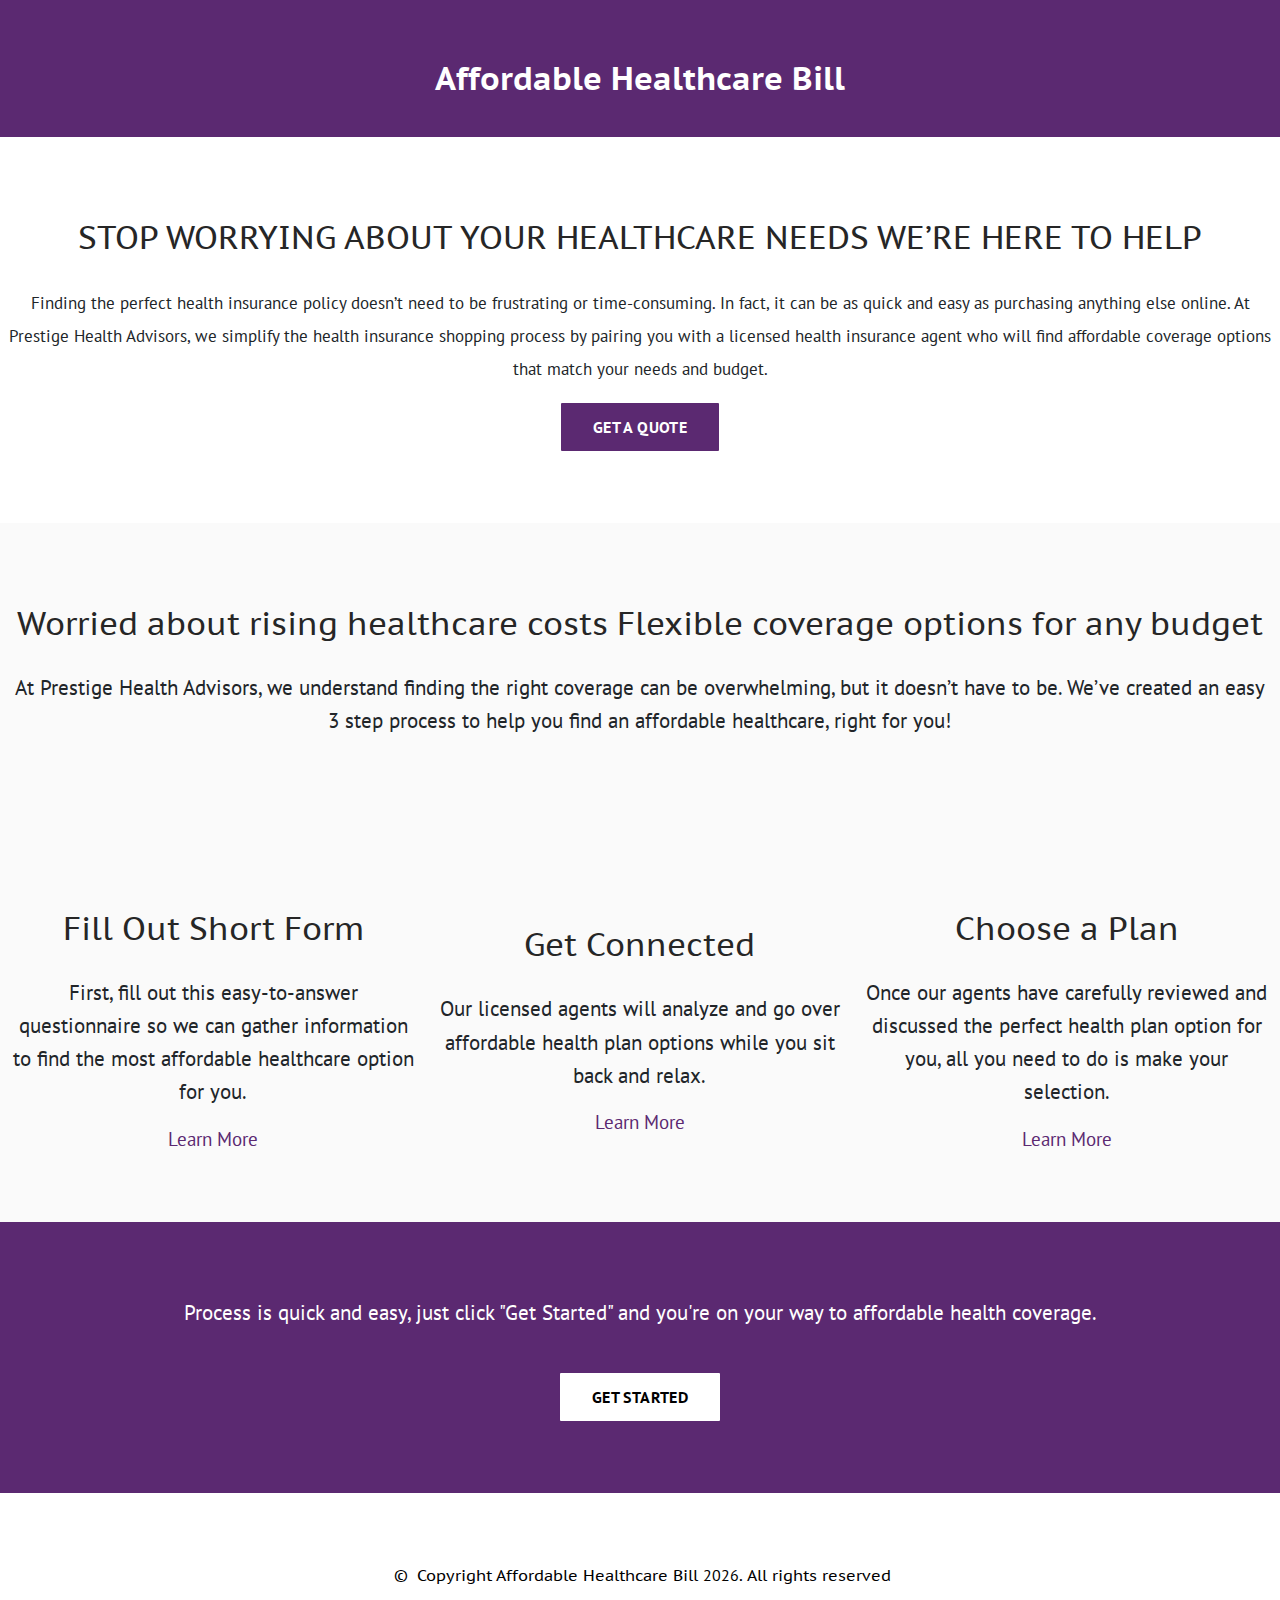
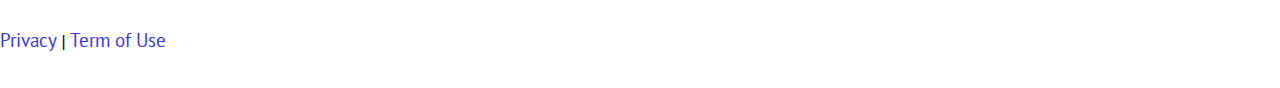
<file: index.html>
<!DOCTYPE html>

<html lang="en">

<head>

    <title>Affordable Healthcare Bill | Home</title>

    <meta http-equiv="Content-Type" content="text/html; charset=utf-8" />

    <meta http-equiv="X-UA-Compatible" content="IE=edge">

    <meta name="viewport" content="width=device-width, initial-scale=1.0">

    <meta name="author" content="Affordable Healthcare Bill">

    <meta name="description" content="affordablehealthcare.com helps individuals to find cheap health insurance quotes online. Find healthcare plans online at www.cheaphealthcareplan.com">

    <meta name="google-site-verification" content="fDJXbpA75rnrxUTqW6ORszkvORW5A6aEVWcavWaV4uw" />

    <!-- Google fonts -->
    <link href="https://fonts.googleapis.com/css?family=PT+Sans|PT+Sans+Caption|PT+Serif" rel="stylesheet">

    <!-- Fontawesome -->
    <link rel="stylesheet" href="https://use.fontawesome.com/releases/v5.8.1/css/all.css" integrity="sha384-50oBUHEmvpQ+1lW4y57PTFmhCaXp0ML5d60M1M7uH2+nqUivzIebhndOJK28anvf" crossorigin="anonymous">

    <!-- UI3 -->
    <link rel="stylesheet" href="css/ui3-1.0.min.css">

    <!-- Styles -->
    <link rel="stylesheet" href="css/stylesheet.css">

</head>

<body id="site">

    <main id="page">

        <header>
            <nav id="navbar">
                <div class="connect">
                    <h1>Get a cheap free health insurance quote on Cheap Healthcare Plan</h1>
                    <a href="https://cheaphealthcareplan.com/">www.cheapheatlcareplan</a>
                 </div>
                <h1 class="seo-title padding-16 text-center">Affordable Healthcare Bill</h1> 
            </nav>
        </header>

        <section class="section padd-64">
            <div class="grid set-cols-1">

                <div class="column center-vertical-between">
                    <h3>STOP WORRYING ABOUT YOUR HEALTHCARE NEEDS WE’RE HERE TO HELP</h3>
                    <p> <small>  Finding the perfect health insurance policy doesn’t need to be frustrating or time-consuming. In fact, it can be as quick and easy as purchasing anything else online. At Prestige Health Advisors, we simplify the health insurance shopping process by pairing you with a licensed health insurance agent who will find affordable coverage options that match your needs and budget.</small></p>
                    <a class="button large text-white" href="https://cheaphealthcareplan.com/">Get a Quote</a>
                </div>
            </div>
        </section>

        <section class="section deep-tertiary padd-64">
            <div class="grid set-cols-3">

                <div class="column fullrow homeheadline">
                    <h3>Worried about rising healthcare costs Flexible coverage options for any budget</h3>
                    <p>At Prestige Health Advisors, we understand finding the right coverage can be overwhelming, but it doesn’t have to be. We’ve created an easy 3 step process to help you find an affordable healthcare, right for you!</p>
                </div>

                <div class="column center-vertical-between">
                    <i class="fab fa-wpforms 8em"></i>
                    <h3>Fill Out Short Form</h3>
                    <p>First, fill out this easy-to-answer questionnaire so we can gather information to find the most affordable healthcare option for you.</p>
                    <a class="link" href="https://cheaphealthcareplan.com/">Learn More</a>
                </div>

                <div class="column center-vertical-between">
                    <i class="fas fa-network-wired 8em"></i>
                    <h3>Get Connected</h3>
                    <p>Our licensed agents will analyze and go over affordable health plan options while you sit back and relax.</p>
                    <a class="link" href="https://cheaphealthcareplan.com/">Learn More</a>
                </div>

                <div class="column center-vertical-between">
                    <i class="fas fa-heartbeat 8em"></i>
                    <h3>Choose a Plan</h3>
                    <p>Once our agents have carefully reviewed and discussed the perfect health plan option for you, all you need to do is make your selection.</p>
                    <a class="link" href="https://cheaphealthcareplan.com/">Learn More</a>
                </div>

            </div>
        </section>


        <section class="section deep-primary">
            <div class="grid">
                <div class="column text-white">
                    <p>Process is quick and easy, just click "Get Started" and you're on your way to affordable health coverage.</p><br>
                    <a class="button deep-white text-black" href="https://cheaphealthcareplan.com/">Get Started</a>
                </div>
            </div>
        </section>

    </main>

    <footer id="footer"></footer>

    <script src="js/app.js"></script>

</body>

</html>
</file>
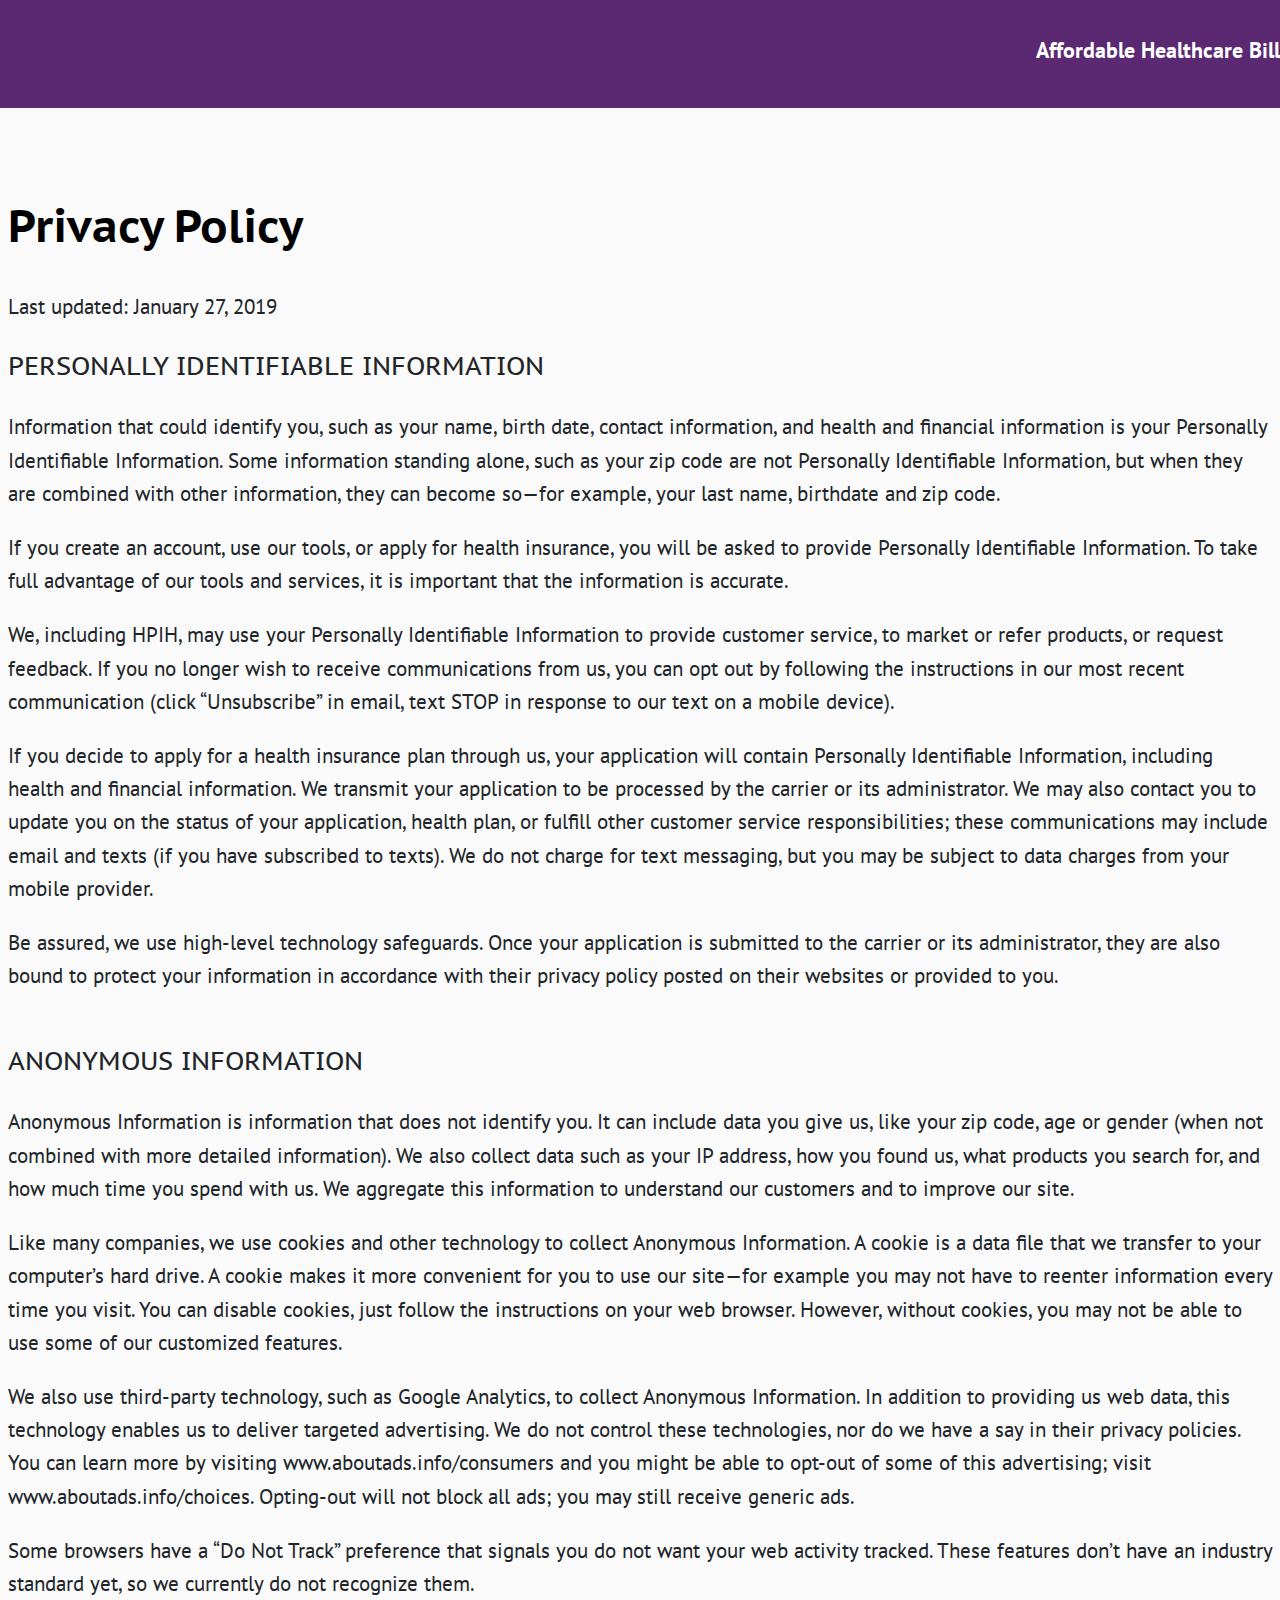
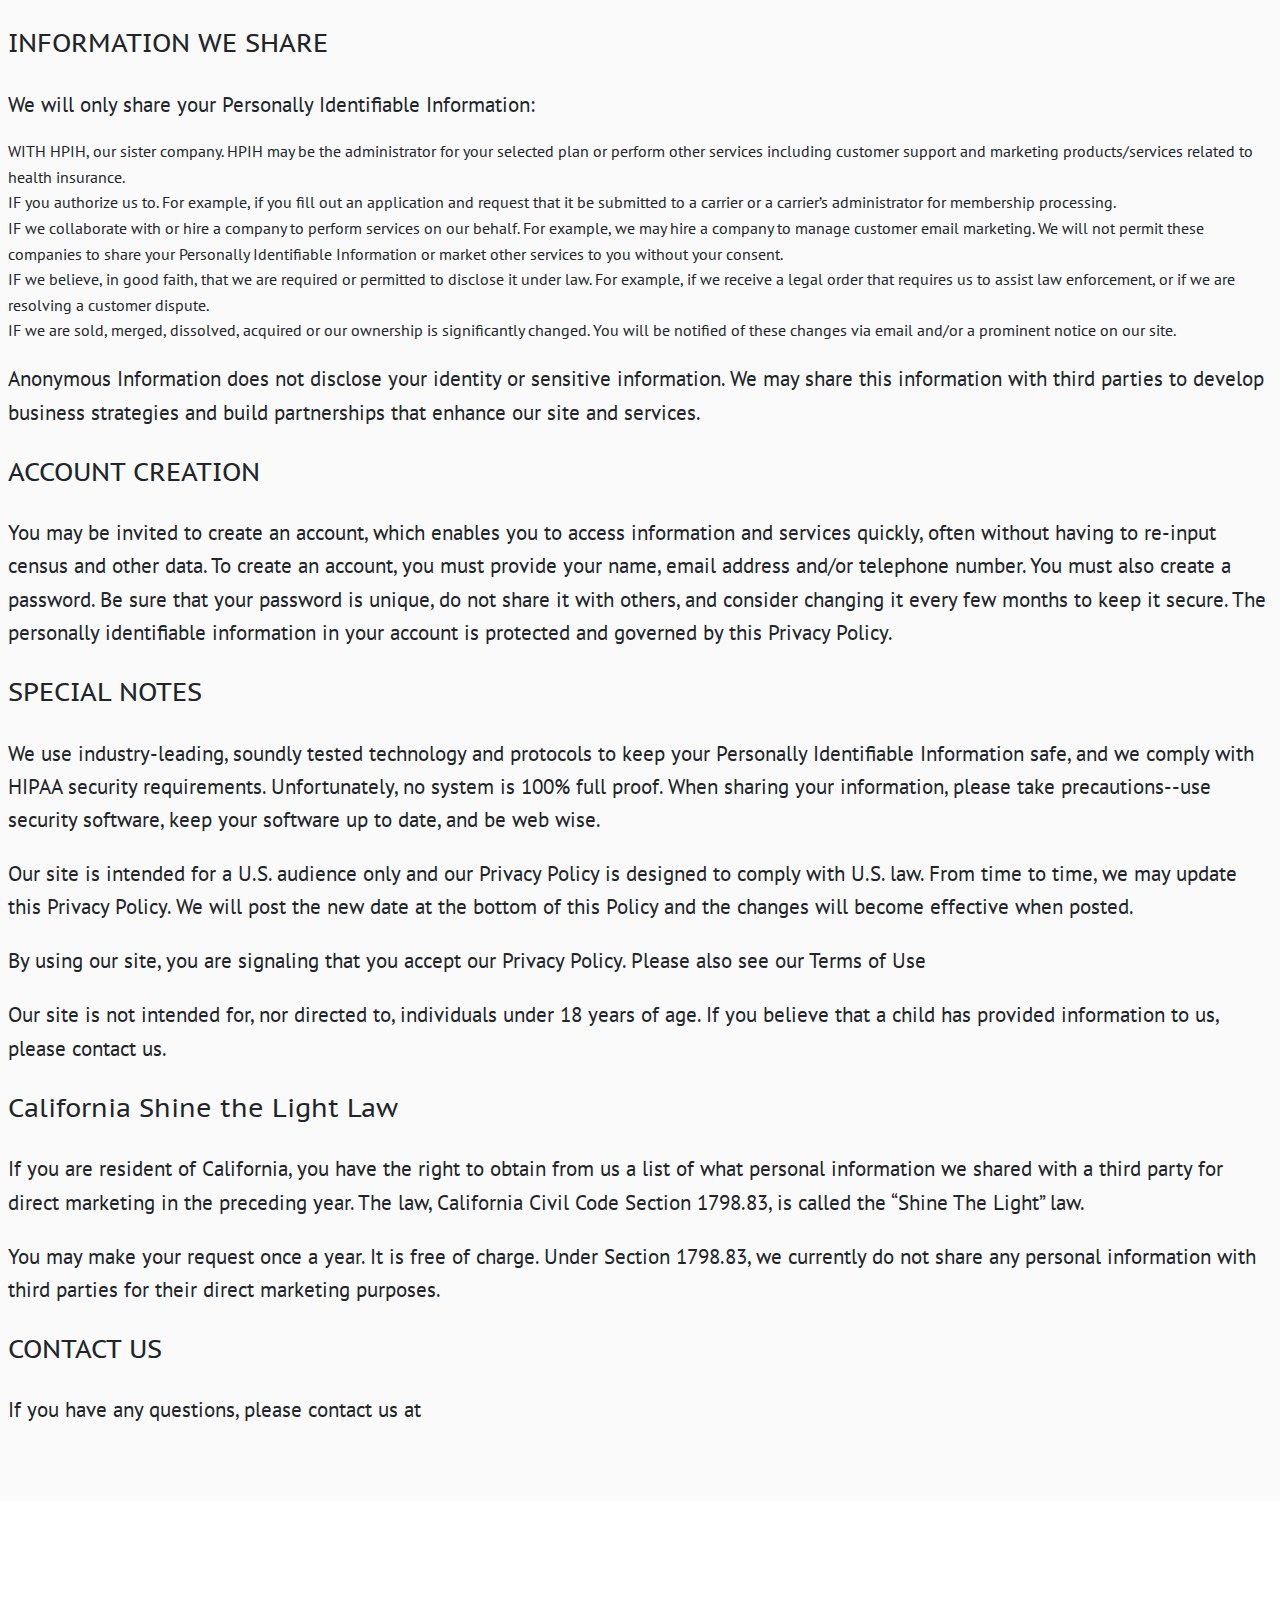
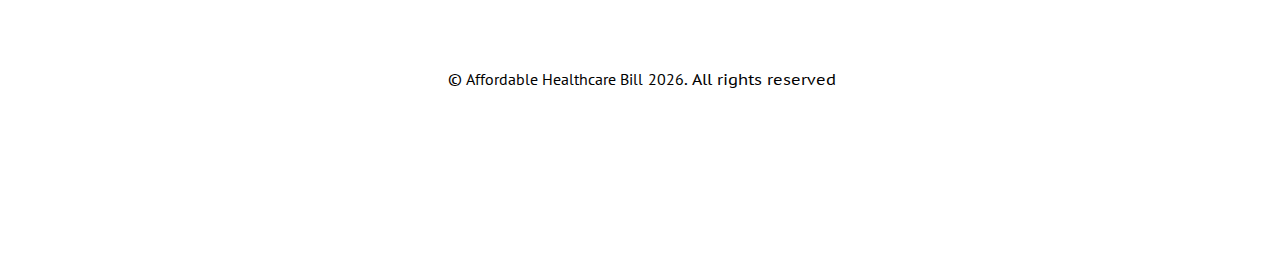
<file: privacy.html>
<!DOCTYPE html>

<html lang="en">

<head>

    <meta http-equiv="Content-Type" content="text/html; charset=utf-8" />

    <meta http-equiv="X-UA-Compatible" content="IE=edge">

    <meta name="viewport" content="width=device-width, initial-scale=1.0">

    <meta name="author" content="Affordable Healthcare Bill">

    <meta name="description" content="affordablehealthcare.com helps individuals to find cheap health insurance quotes online. Find healthcare plans online at www.cheaphealthcareplan.com">

    <title>Affordable Healthcare Bill | Privacy Policy</title>

    <!-- Google fonts -->
    <link href="https://fonts.googleapis.com/css?family=PT+Sans|PT+Sans+Caption|PT+Serif" rel="stylesheet">

    <!-- Fontawesome -->
    <link rel="stylesheet" href="https://use.fontawesome.com/releases/v5.8.1/css/all.css" integrity="sha384-50oBUHEmvpQ+1lW4y57PTFmhCaXp0ML5d60M1M7uH2+nqUivzIebhndOJK28anvf" crossorigin="anonymous">

    <!-- UI3 -->
    <link rel="stylesheet" href="css/ui3-1.0.min.css">

    <!-- Styles -->
    <link rel="stylesheet" href="css/stylesheet.css">

</head>

<body id="site">

    <main id="page">

        <header class="deep-primary">
            <nav id="navbar-empty">
                <span></span>
                <a href="./">
                    <h3 class="text-white"><span class="company-name"></span></h3>
                </a>
            </nav>
        </header>

        <section class="section deep-tertiary">
            <div class="grid set-cols-1">

                <div class="column start-vertical-between">
                    <h1>Privacy Policy</h1>
                    <p>Last updated: January 27, 2019</p>
                    <h4>PERSONALLY IDENTIFIABLE INFORMATION</h4>
                    <p>Information that could identify you, such as your name, birth date, contact information, and
                        health and financial information is your Personally Identifiable Information. Some information
                        standing alone, such as your zip code are not Personally Identifiable Information, but when they
                        are combined with other information, they can become so—for example, your last name, birthdate
                        and zip code.</p>
                    <p>If you create an account, use our tools, or apply for health insurance, you will be asked to
                        provide Personally Identifiable Information. To take full advantage of our tools and services,
                        it is important that the information is accurate.</p>
                    <p>We, including HPIH, may use your Personally Identifiable Information to provide customer service,
                        to market or refer products, or request feedback. If you no longer wish to receive
                        communications from us, you can opt out by following the instructions in our most recent
                        communication (click “Unsubscribe” in email, text STOP in response to our text on a mobile
                        device).</p>
                    <p>If you decide to apply for a health insurance plan through us, your application will contain
                        Personally Identifiable Information, including health and financial information. We transmit
                        your application to be processed by the carrier or its administrator. We may also contact you to
                        update you on the status of your application, health plan, or fulfill other customer service
                        responsibilities; these communications may include email and texts (if you have subscribed to
                        texts). We do not charge for text messaging, but you may be subject to data charges from your
                        mobile provider. </p>
                    <p>Be assured, we use high-level technology safeguards. Once your application is submitted to the
                        carrier or its administrator, they are also bound to protect your information in accordance with
                        their privacy policy posted on their websites or provided to you.</p>
                    <br>
                    <h4>ANONYMOUS INFORMATION</h4>
                    <p>Anonymous Information is information that does not identify you. It can include data you give us,
                        like your zip code, age or gender (when not combined with more detailed information). We also
                        collect data such as your IP address, how you found us, what products you search for, and how
                        much time you spend with us. We aggregate this information to understand our customers and to
                        improve our site.</p>
                    <p>Like many companies, we use cookies and other technology to collect Anonymous Information. A
                        cookie is a data file that we transfer to your computer’s hard drive. A cookie makes it more
                        convenient for you to use our site—for example you may not have to reenter information every
                        time you visit. You can disable cookies, just follow the instructions on your web browser.
                        However, without cookies, you may not be able to use some of our customized features.</p>
                    <p>We also use third-party technology, such as Google Analytics, to collect Anonymous Information.
                        In addition to providing us web data, this technology enables us to deliver targeted
                        advertising. We do not control these technologies, nor do we have a say in their privacy
                        policies. You can learn more by visiting www.aboutads.info/consumers and you might be able to
                        opt-out of some of this advertising; visit www.aboutads.info/choices. Opting-out will not block
                        all ads; you may still receive generic ads.</p>
                    <p>Some browsers have a “Do Not Track” preference that signals you do not want your web activity
                        tracked. These features don’t have an industry standard yet, so we currently do not recognize
                        them.</p>


                    <h4>INFORMATION WE SHARE</h4>
                    <p>We will only share your Personally Identifiable Information:</p>

                    <ul>
                        <li>WITH HPIH, our sister company. HPIH may be the administrator for your selected plan or
                            perform other services including customer support and marketing products/services related to
                            health insurance.</li>
                        <li>IF you authorize us to. For example, if you fill out an application and request that it be
                            submitted to a carrier or a carrier’s administrator for membership processing.</li>
                        <li>IF we collaborate with or hire a company to perform services on our behalf. For example, we
                            may hire a company to manage customer email marketing. We will not permit these companies to
                            share your Personally Identifiable Information or market other services to you without your
                            consent.</li>
                        <li>IF we believe, in good faith, that we are required or permitted to disclose it under law.
                            For example, if we receive a legal order that requires us to assist law enforcement, or if
                            we are resolving a customer dispute.</li>
                        <li>IF we are sold, merged, dissolved, acquired or our ownership is significantly changed. You
                            will be notified of these changes via email and/or a prominent notice on our site.</li>
                    </ul>
                    <p>Anonymous Information does not disclose your identity or sensitive information. We may share this
                        information with third parties to develop business strategies and build partnerships that
                        enhance our site and services.</p>


                    <h4>ACCOUNT CREATION</h4>
                    <p>You may be invited to create an account, which enables you to access information and services
                        quickly, often without having to re-input census and other data. To create an account, you must
                        provide your name, email address and/or telephone number. You must also create a password. Be
                        sure that your password is unique, do not share it with others, and consider changing it every
                        few months to keep it secure. The personally identifiable information in your account is
                        protected and governed by this Privacy Policy.</p>

                    <h4>SPECIAL NOTES</h4>
                    <p>We use industry-leading, soundly tested technology and protocols to keep your Personally
                        Identifiable Information safe, and we comply with HIPAA security requirements. Unfortunately, no
                        system is 100% full proof. When sharing your information, please take precautions--use security
                        software, keep your software up to date, and be web wise.</p>

                    <p>Our site is intended for a U.S. audience only and our Privacy Policy is designed to comply with
                        U.S. law. From time to time, we may update this Privacy Policy. We will post the new date at the
                        bottom of this Policy and the changes will become effective when posted.</p>
                    <p>By using our site, you are signaling that you accept our Privacy Policy. Please also see our
                        Terms of Use</p>

                    <p>Our site is not intended for, nor directed to, individuals under 18 years of age. If you believe
                        that a child has provided information to us, please contact us.</p>

                    <h4>California Shine the Light Law</h4>
                    <p>If you are resident of California, you have the right to obtain from us a list of what personal
                        information we shared with a third party for direct marketing in the preceding year. The law,
                        California Civil Code Section 1798.83, is called the “Shine The Light” law.</p>
                    <p>You may make your request once a year. It is free of charge. Under Section 1798.83, we currently
                        do not share any personal information with third parties for their direct marketing purposes.
                    </p>

                    <h4>CONTACT US</h4>
                    <p>If you have any questions, please contact us at </p>
                </div>

            </div>
        </section>
    </main>

    <footer id="footer-empty">
        <div class="footer">
            <div class="grid set-cols-1">
                <div class="column">
                    <h2 class="copyright"><span class="company-name"></span> <span id="footer-year"></span>. All rights
                        reserved </h2>
                    <script>
                        document.getElementById("footer-year").innerHTML = new Date().getFullYear();
                    </script>
                </div>
            </div>
        </div>
    </footer>

</body>

<script src="js/app.js"></script>

</html>
</file>
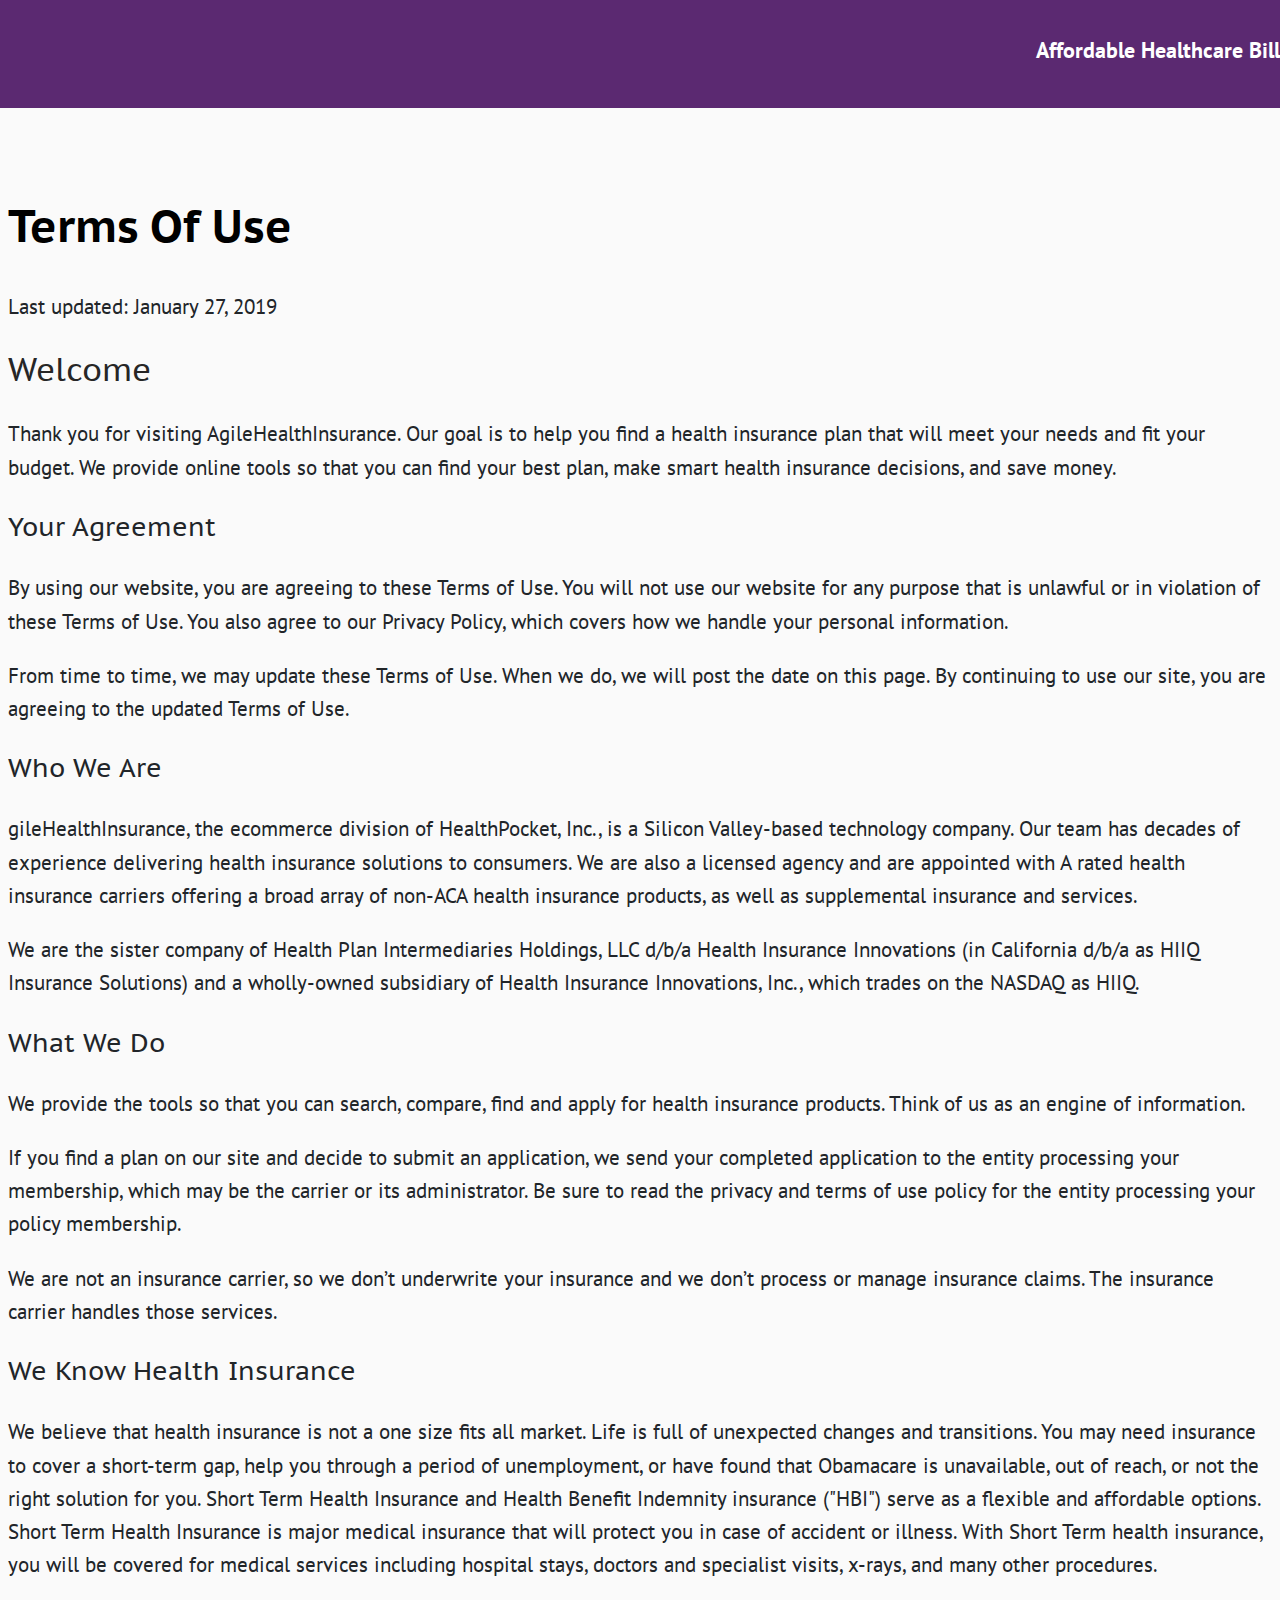
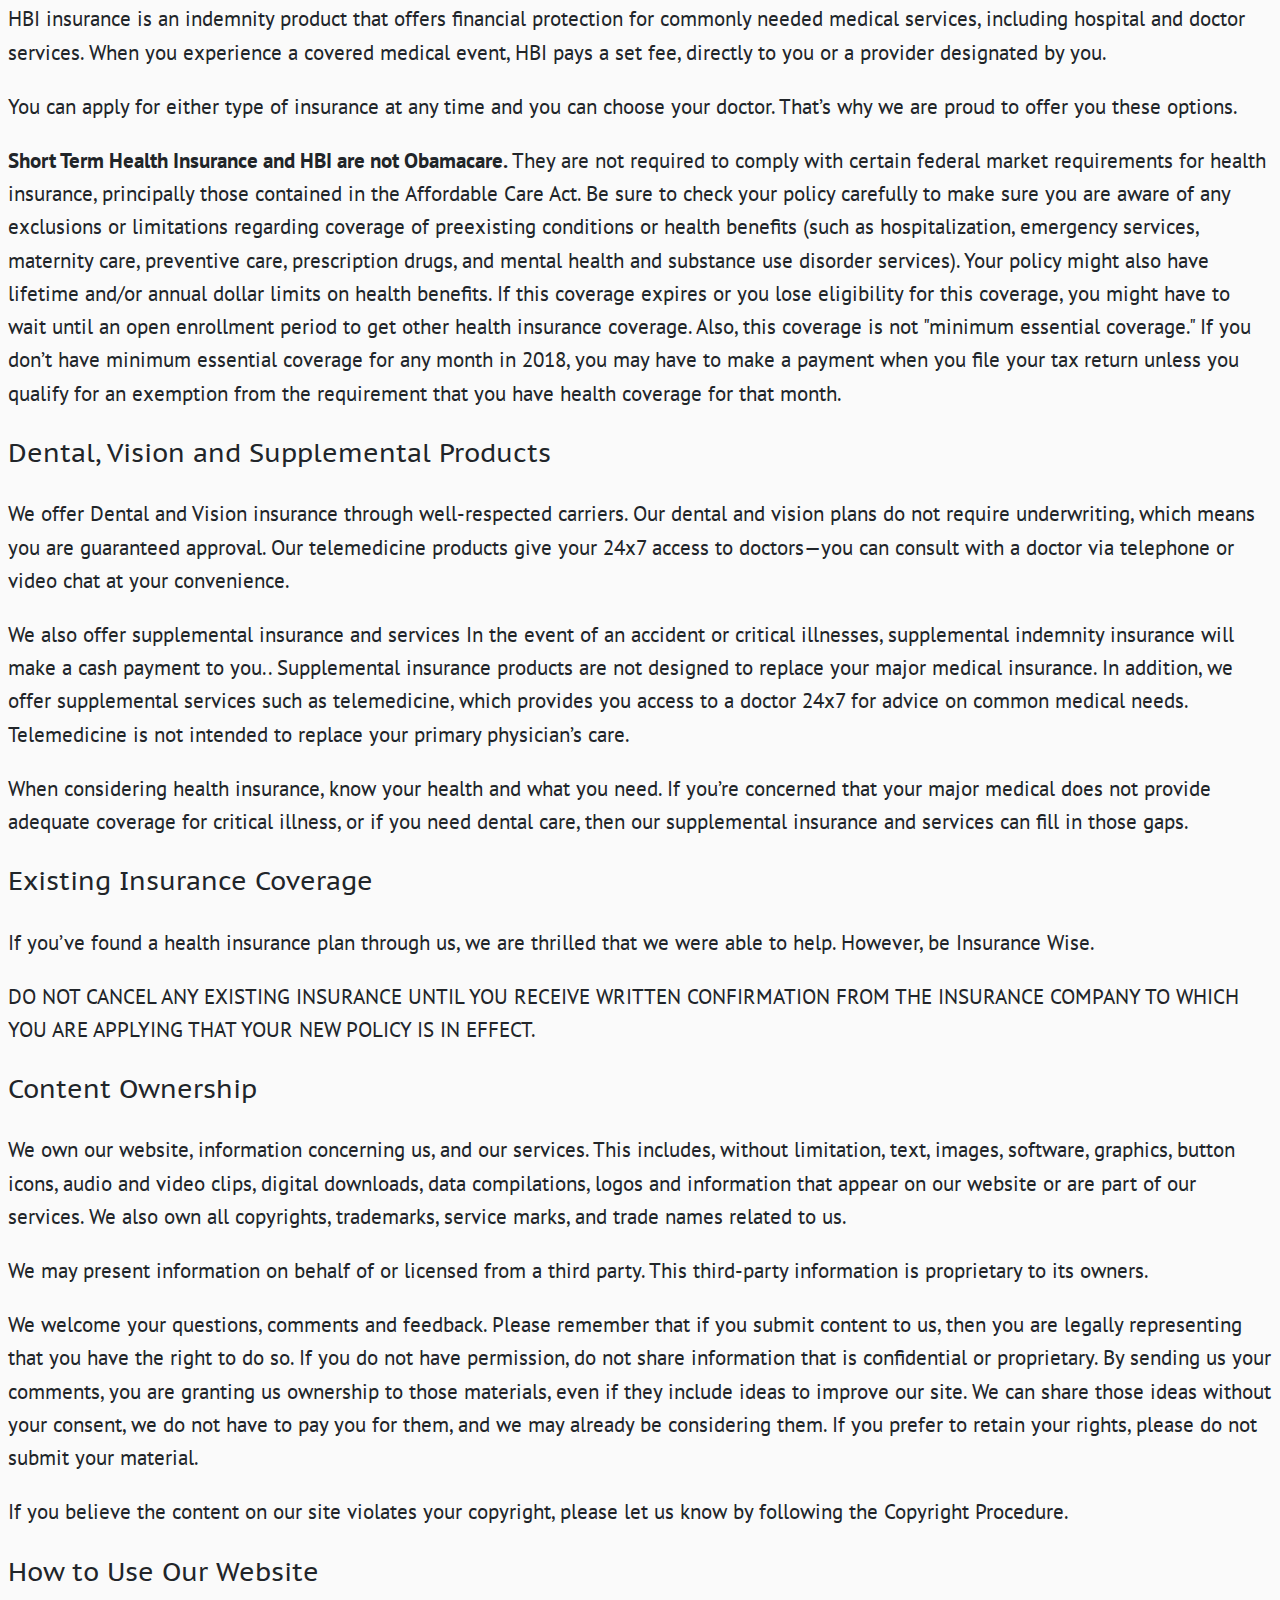
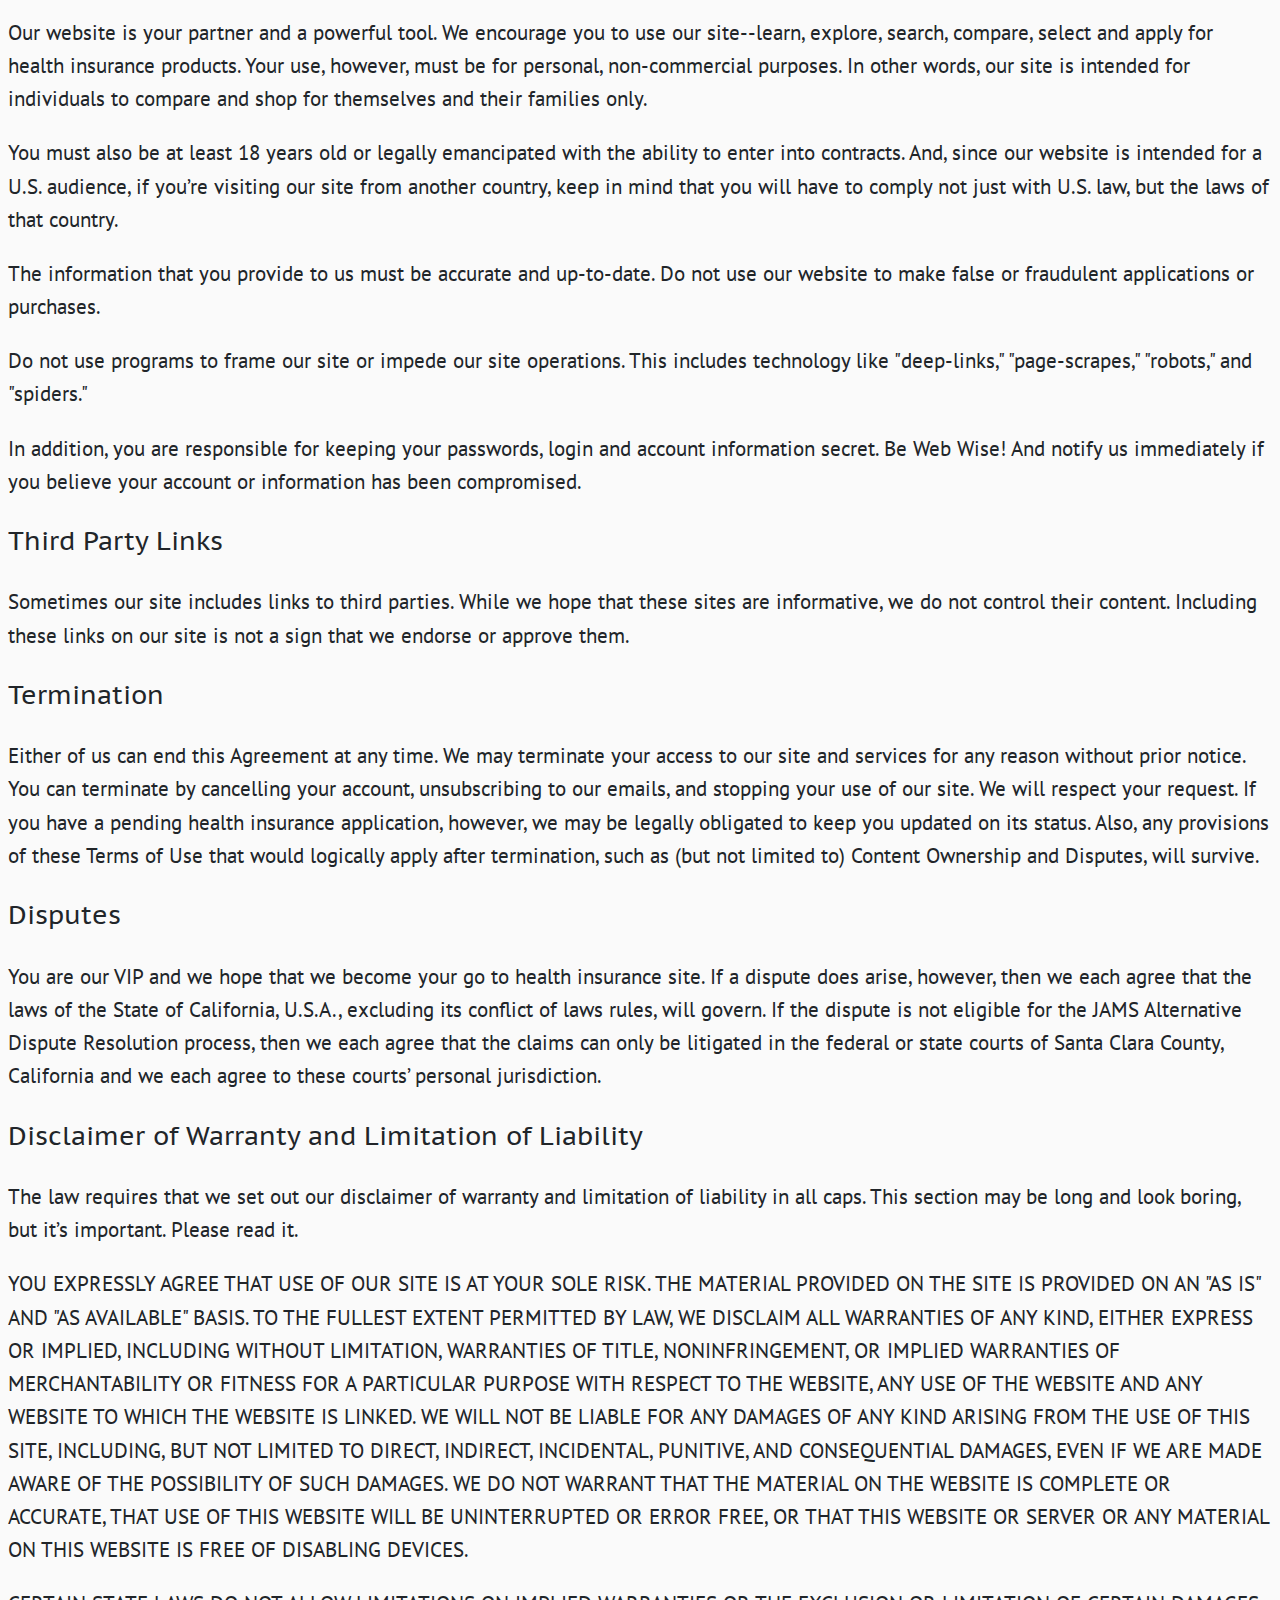
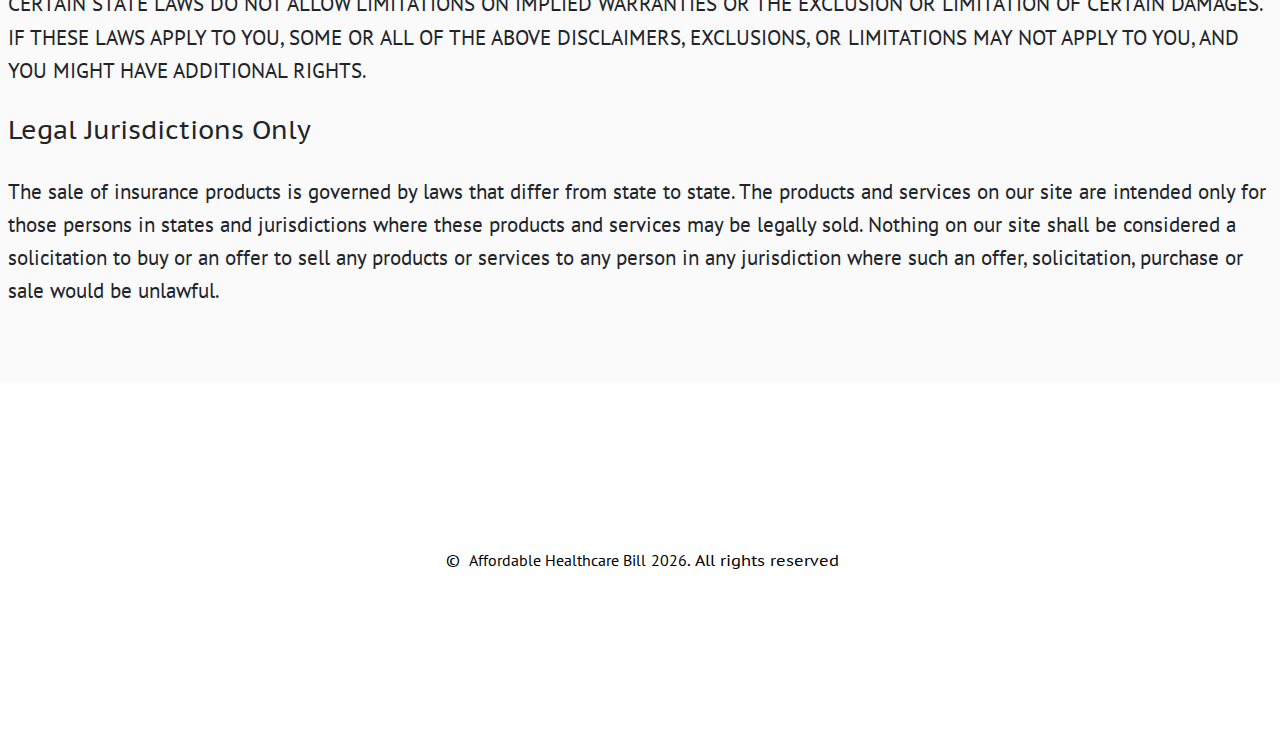
<file: terms.html>
<!DOCTYPE html>

<html lang="en">

<head>

    <meta http-equiv="Content-Type" content="text/html; charset=utf-8" />

    <meta http-equiv="X-UA-Compatible" content="IE=edge">

    <meta name="viewport" content="width=device-width, initial-scale=1.0">

    <meta name="author" content="Affordable Healthcare Bill">

    <meta name="description" content="affordablehealthcare.com helps individuals to find cheap health insurance quotes online. Find healthcare plans online at www.cheaphealthcareplan.com">

    <title>Affordable Healthcare Bill | Term of Use</title>

    <!-- Google fonts -->
    <link href="https://fonts.googleapis.com/css?family=PT+Sans|PT+Sans+Caption|PT+Serif" rel="stylesheet">

    <!-- Fontawesome -->
    <link rel="stylesheet" href="https://use.fontawesome.com/releases/v5.8.1/css/all.css" integrity="sha384-50oBUHEmvpQ+1lW4y57PTFmhCaXp0ML5d60M1M7uH2+nqUivzIebhndOJK28anvf" crossorigin="anonymous">

    <!-- UI3 -->
    <link rel="stylesheet" href="css/ui3-1.0.min.css">

    <!-- Styles -->
    <link rel="stylesheet" href="css/stylesheet.css">

</head>

<body id="site">

    <main id="page">

        <header class="deep-primary">
            <nav id="navbar-empty">
                <span></span>
                <a href="./"><h3 class="text-white"><span class="company-name"></span></h3></a>
            </nav>
        </header>

        <section class="section deep-tertiary">
            <div class="grid set-cols-1">

                <div class="column start-vertical-between">
                    <h1>Terms Of Use</h1>
                    <p>Last updated: January 27, 2019</p>
                    <h3>Welcome</h3>
                    <p>Thank you for visiting AgileHealthInsurance. Our goal is to help you find a health insurance plan
                        that will meet your needs and fit your budget. We provide online tools so that you can find your
                        best plan, make smart health insurance decisions, and save money.</p>

                    <h4>Your Agreement</h4>
                    <p>By using our website, you are agreeing to these Terms of Use. You will not use our website for
                        any purpose that is unlawful or in violation of these Terms of Use. You also agree to our
                        Privacy Policy, which covers how we handle your personal information.</p>

                    <p>From time to time, we may update these Terms of Use. When we do, we will post the date on this
                        page. By continuing to use our site, you are agreeing to the updated Terms of Use.</p>


                    <h4>Who We Are</h4>
                    <p>gileHealthInsurance, the ecommerce division of HealthPocket, Inc., is a Silicon Valley-based
                        technology company. Our team has decades of experience delivering health insurance solutions to
                        consumers. We are also a licensed agency and are appointed with A rated health insurance
                        carriers offering a broad array of non-ACA health insurance products, as well as supplemental
                        insurance and services.</p>
                    <p>We are the sister company of Health Plan Intermediaries Holdings, LLC d/b/a Health Insurance
                        Innovations (in California d/b/a as HIIQ Insurance Solutions) and a wholly-owned subsidiary of
                        Health Insurance Innovations, Inc., which trades on the NASDAQ as HIIQ.</p>


                    <h4>What We Do</h4>
                    <p>We provide the tools so that you can search, compare, find and apply for health insurance
                        products. Think of us as an engine of information.</p>

                    <p>If you find a plan on our site and decide to submit an application, we send your completed
                        application to the entity processing your membership, which may be the carrier or its
                        administrator. Be sure to read the privacy and terms of use policy for the entity processing
                        your policy membership.</p>

                    <p>We are not an insurance carrier, so we don’t underwrite your insurance and we don’t process or
                        manage insurance claims. The insurance carrier handles those services.</p>

                    <h4>We Know Health Insurance</h4>
                    <p>We believe that health insurance is not a one size fits all market. Life is full of unexpected
                        changes and transitions. You may need insurance to cover a short-term gap, help you through a
                        period of unemployment, or have found that Obamacare is unavailable, out of reach, or not the
                        right solution for you. Short Term Health Insurance and Health Benefit Indemnity insurance
                        ("HBI") serve as a flexible and affordable options. Short Term Health Insurance is major medical
                        insurance that will protect you in case of accident or illness. With Short Term health
                        insurance, you will be covered for medical services including hospital stays, doctors and
                        specialist visits, x-rays, and many other procedures.</p>

                    <p>HBI insurance is an indemnity product that offers financial protection for commonly needed
                        medical services, including hospital and doctor services. When you experience a covered medical
                        event, HBI pays a set fee, directly to you or a provider designated by you.</p>

                    <p>You can apply for either type of insurance at any time and you can choose your doctor. That’s why
                        we are proud to offer you these options.</p>

                    <p><b>Short Term Health Insurance and HBI are not Obamacare. </b> They are not required to comply
                        with certain federal market requirements for health insurance, principally those contained in
                        the Affordable Care Act. Be sure to check your policy carefully to make sure you are aware of
                        any exclusions or limitations regarding coverage of preexisting conditions or health benefits
                        (such as hospitalization, emergency services, maternity care, preventive care, prescription
                        drugs, and mental health and substance use disorder services). Your policy might also have
                        lifetime and/or annual dollar limits on health benefits. If this coverage expires or you lose
                        eligibility for this coverage, you might have to wait until an open enrollment period to get
                        other health insurance coverage. Also, this coverage is not "minimum essential coverage." If you
                        don’t have minimum essential coverage for any month in 2018, you may have to make a payment when
                        you file your tax return unless you qualify for an exemption from the requirement that you have
                        health coverage for that month.</p>

                    <h4>Dental, Vision and Supplemental Products</h4>
                    <p>We offer Dental and Vision insurance through well-respected carriers. Our dental and vision plans
                        do not require underwriting, which means you are guaranteed approval. Our telemedicine products
                        give your 24x7 access to doctors—you can consult with a doctor via telephone or video chat at
                        your convenience.</p>

                    <p>We also offer supplemental insurance and services In the event of an accident or critical
                        illnesses, supplemental indemnity insurance will make a cash payment to you.. Supplemental
                        insurance products are not designed to replace your major medical insurance. In addition, we
                        offer supplemental services such as telemedicine, which provides you access to a doctor 24x7 for
                        advice on common medical needs. Telemedicine is not intended to replace your primary physician’s
                        care.</p>

                    <p>When considering health insurance, know your health and what you need. If you’re concerned that
                        your major medical does not provide adequate coverage for critical illness, or if you need
                        dental care, then our supplemental insurance and services can fill in those gaps.</p>

                    <h4>Existing Insurance Coverage</h4>
                    <p>If you’ve found a health insurance plan through us, we are thrilled that we were able to help.
                        However, be Insurance Wise.</p>
                    <p>DO NOT CANCEL ANY EXISTING INSURANCE UNTIL YOU RECEIVE WRITTEN CONFIRMATION FROM THE INSURANCE
                        COMPANY TO WHICH YOU ARE APPLYING THAT YOUR NEW POLICY IS IN EFFECT.</p>

                    <h4>Content Ownership</h4>
                    <p>We own our website, information concerning us, and our services. This includes, without
                        limitation, text, images, software, graphics, button icons, audio and video clips, digital
                        downloads, data compilations, logos and information that appear on our website or are part of
                        our services. We also own all copyrights, trademarks, service marks, and trade names related to
                        us.</p>
                    <p>We may present information on behalf of or licensed from a third party. This third-party
                        information is proprietary to its owners.</p>

                    <p>We welcome your questions, comments and feedback. Please remember that if you submit content to
                        us, then you are legally representing that you have the right to do so. If you do not have
                        permission, do not share information that is confidential or proprietary. By sending us your
                        comments, you are granting us ownership to those materials, even if they include ideas to
                        improve our site. We can share those ideas without your consent, we do not have to pay you for
                        them, and we may already be considering them. If you prefer to retain your rights, please do not
                        submit your material.</p>
                    <p>If you believe the content on our site violates your copyright, please let us know by following
                        the Copyright Procedure.</p>


                    <h4>How to Use Our Website</h4>
                    <p>Our website is your partner and a powerful tool. We encourage you to use our site--learn,
                        explore, search, compare, select and apply for health insurance products. Your use, however,
                        must be for personal, non-commercial purposes. In other words, our site is intended for
                        individuals to compare and shop for themselves and their families only.</p>

                    <p>You must also be at least 18 years old or legally emancipated with the ability to enter into
                        contracts. And, since our website is intended for a U.S. audience, if you’re visiting our site
                        from another country, keep in mind that you will have to comply not just with U.S. law, but the
                        laws of that country.</p>

                    <p>The information that you provide to us must be accurate and up-to-date. Do not use our website to
                        make false or fraudulent applications or purchases.</p>

                    <p>Do not use programs to frame our site or impede our site operations. This includes technology
                        like "deep-links," "page-scrapes," "robots," and "spiders."</p>

                    <p>In addition, you are responsible for keeping your passwords, login and account information
                        secret. Be Web Wise! And notify us immediately if you believe your account or information has
                        been compromised.</p>


                    <h4>Third Party Links</h4>
                    <p>Sometimes our site includes links to third parties. While we hope that these sites are
                        informative, we do not control their content. Including these links on our site is not a sign
                        that we endorse or approve them.</p>

                    <h4>Termination</h4>
                    <p>Either of us can end this Agreement at any time. We may terminate your access to our site and
                        services for any reason without prior notice. You can terminate by cancelling your account,
                        unsubscribing to our emails, and stopping your use of our site. We will respect your request. If
                        you have a pending health insurance application, however, we may be legally obligated to keep
                        you updated on its status. Also, any provisions of these Terms of Use that would logically apply
                        after termination, such as (but not limited to) Content Ownership and Disputes, will survive.
                    </p>

                    <h4>Disputes</h4>
                    <p>You are our VIP and we hope that we become your go to health insurance site. If a dispute does
                        arise, however, then we each agree that the laws of the State of California, U.S.A., excluding
                        its conflict of laws rules, will govern. If the dispute is not eligible for the JAMS Alternative
                        Dispute Resolution process, then we each agree that the claims can only be litigated in the
                        federal or state courts of Santa Clara County, California and we each agree to these courts’
                        personal jurisdiction.</p>

                    <h4>Disclaimer of Warranty and Limitation of Liability</h4>
                    <p>The law requires that we set out our disclaimer of warranty and limitation of liability in all
                        caps. This section may be long and look boring, but it’s important. Please read it.</p>

                    <p>YOU EXPRESSLY AGREE THAT USE OF OUR SITE IS AT YOUR SOLE RISK. THE MATERIAL PROVIDED ON THE SITE
                        IS PROVIDED ON AN "AS IS" AND "AS AVAILABLE" BASIS. TO THE FULLEST EXTENT PERMITTED BY LAW, WE
                        DISCLAIM ALL WARRANTIES OF ANY KIND, EITHER EXPRESS OR IMPLIED, INCLUDING WITHOUT LIMITATION,
                        WARRANTIES OF TITLE, NONINFRINGEMENT, OR IMPLIED WARRANTIES OF MERCHANTABILITY OR FITNESS FOR A
                        PARTICULAR PURPOSE WITH RESPECT TO THE WEBSITE, ANY USE OF THE WEBSITE AND ANY WEBSITE TO WHICH
                        THE WEBSITE IS LINKED. WE WILL NOT BE LIABLE FOR ANY DAMAGES OF ANY KIND ARISING FROM THE USE OF
                        THIS SITE, INCLUDING, BUT NOT LIMITED TO DIRECT, INDIRECT, INCIDENTAL, PUNITIVE, AND
                        CONSEQUENTIAL DAMAGES, EVEN IF WE ARE MADE AWARE OF THE POSSIBILITY OF SUCH DAMAGES. WE DO NOT
                        WARRANT THAT THE MATERIAL ON THE WEBSITE IS COMPLETE OR ACCURATE, THAT USE OF THIS WEBSITE WILL
                        BE UNINTERRUPTED OR ERROR FREE, OR THAT THIS WEBSITE OR SERVER OR ANY MATERIAL ON THIS WEBSITE
                        IS FREE OF DISABLING DEVICES.</p>

                    <p>CERTAIN STATE LAWS DO NOT ALLOW LIMITATIONS ON IMPLIED WARRANTIES OR THE EXCLUSION OR LIMITATION
                        OF CERTAIN DAMAGES. IF THESE LAWS APPLY TO YOU, SOME OR ALL OF THE ABOVE DISCLAIMERS,
                        EXCLUSIONS, OR LIMITATIONS MAY NOT APPLY TO YOU, AND YOU MIGHT HAVE ADDITIONAL RIGHTS.</p>

                    <h4>Legal Jurisdictions Only</h4>
                    <p>The sale of insurance products is governed by laws that differ from state to state. The products
                        and services on our site are intended only for those persons in states and jurisdictions where
                        these products and services may be legally sold. Nothing on our site shall be considered a
                        solicitation to buy or an offer to sell any products or services to any person in any
                        jurisdiction where such an offer, solicitation, purchase or sale would be unlawful.</p>

                </div>

            </div>
        </section>

    </main>

    <footer id="footer-empty">
        <div class="footer">
            <div class="grid set-cols-1">
                <div class="column">
                    <h2 class="copyright"> <span class="company-name"></span> <span id="footer-year"></span>. All rights reserved </h2>
                    <script>document.getElementById("footer-year").innerHTML = new Date().getFullYear();</script>
                </div>
            </div>
        </div>
    </footer>

</body>

<script src="js/app.js"></script>

</html>
</file>
<file: css/stylesheet.css>
.company-name {
    font-size: 1em !important;
    --company-name: 'Affordable Healthcare Bill';
}

.company-name:after {
    content: var(--company-name) !important;
}
</file>
<file: css/ui3-1.0.min.css>
@import url('default.css');



:root {
    --primary: #00108a;
    --secondary: #262626;
    --tertiary: #fafafa;
    --quaternary: #bbbbbb;

    --border: #d8d8d8;

    --shadow: 0 1px 3px rgba(0, 0, 0, 0.12), 0 1px 2px rgba(0, 0, 0, 0.24);

    --dark-trans: #000;
    --dark-trans: rgb(0, 0, 0.99);
    --dark-trans: rgba(0, 0, 0, 0.75);
    --light-trans: #fff;
    --light-trans: rgb(255, 255, 255);
    --light-trans: rgba(255, 255, 255, 0.75);

    --text-dark: #000;
    --text-color: #2b2b2b;
    --text-light: #6a6a6a;

    --lightgray: #838383;
    --darkgray: #8C8C8C;

    --gray: gray;
    --black: black;
    --white: white;
    --silver: silver;
    --red: red;
    --green: green;
    --blue: blue;
    --orange: orange;
    --yellow: yellow;
    --indigo: indigo;
    --fuchsia: fuchsia;
    --cyan: cyan;
    --aqua: aqua;
    --aquamarine: aquamarine;

    --pt-sans: 'PT Sans', sans-serif;
    --pt-sans-caption: 'PT Sans Caption', sans-serif;

    --page-max-width: 1024px;

    --seo-page-title-color:#000;

    --header-background:#fafafa;
    --header-text-color:#000;

    --navbar-background::#fafafa;
    --navbar-text-color:#000;

    --footer-background::#fafafa;
	--footer-text-color:#000;
	


}



*,
*::after,
*::before {
    -webkit-box-sizing: border-box;
    box-sizing: border-box;
}

html {
    font-size: 16px;
    font-family: sans-serif;
    line-height: 1.15;
    -webkit-text-size-adjust: 100%;
    -ms-text-size-adjust: 100%;
    -ms-overflow-style: scrollbar;
    overflow-x: hidden;
    -webkit-tap-highlight-color: transparent;
}

body {
    margin: 0;
    padding: 0;
    line-height: 1.6;
    font-weight: 100;
    text-rendering: optimizeLegibility;
    -webkit-font-smoothing: antialiased;
    -moz-osx-font-smoothing: grayscale;
}

p,
a,
ul,
li,
span {
    font-family: var(--pt-sans)!important;
}

h1,
h2,
h3,
h4,
h5,
h6 {
    font-family: var(--pt-sans-caption)!important;
}

img {
    max-width: 100%;
    height: auto;
}

a {
    color: #3434ff;
    font-size: 1.2em;
}

a:hover {
    opacity: 0.7;
    text-decoration: none !important;
}

ul {
    margin: 0;
    padding: 0;
    list-style: none;
}

a.brand ,
a.brand > * {
    color:var(--primary) !important;
}




[class*="deep-img"],
[class*="deep-both"] {
    height: 100%;
    background-repeat: no-repeat;
    background-size: cover;
    background-position: right center;

    --bg-gradient-1: #0F2027;
    --bg-gradient-1: -webkit-linear-gradient(to right, rgba(44, 83, 100, 0.55), rgba(32, 58, 67, 0.52), rgba(15, 32, 39, 0.54));
    --bg-gradient-1: linear-gradient(to right, rgba(44, 83, 100, 0.53), rgba(32, 58, 67, 0.53), rgba(15, 32, 39, 0.56));

    --bg-gradient-2: #000000;
    --bg-gradient-2: -webkit-linear-gradient(to right, rgba(15, 155, 15, 0.63), rgba(0, 0, 0, 0.34));
    --bg-gradient-2: linear-gradient(to right, rgba(15, 155, 15, 0.63), rgba(0, 0, 0, 0.61));

    --bg-gradient-3: #44A08D;
    --bg-gradient-3: -webkit-linear-gradient(to right, rgba(9, 54, 55, 0.66), rgba(68, 160, 141, 0.44));
    --bg-gradient-3: linear-gradient(to right, rgba(9, 54, 55, 0.58), rgba(68, 160, 141, 0.63));

    --bg-gradient-4: #c21500;
    --bg-gradient-4: -webkit-linear-gradient(to right, rgba(255, 197, 0, 0.62), rgba(194, 21, 0, 0.54));
    --bg-gradient-4: linear-gradient(to right, rgba(255, 197, 0, 0.61), rgba(194, 21, 0, 0.59));

    --bg-gradient-5: #4776E6;
    --bg-gradient-5: -webkit-linear-gradient(to right, rgba(142, 84, 233, 0.6), rgba(71, 118, 230, 0.56));
    --bg-gradient-5: linear-gradient(to right, rgba(142, 84, 233, 0.6), rgba(71, 118, 230, 0.58));

    --bg-gradient-6: #0F2027;
    --bg-gradient-6: -webkit-linear-gradient(to right, rgba(6, 54, 80, 0.72), rgba(10, 72, 48, 0.7), rgba(5, 28, 80, 0.77));
    --bg-gradient-6: linear-gradient(to right, rgba(14, 50, 85, 0.78), rgba(8, 92, 69, 0.81), rgba(18, 19, 25, 0.72));

    --bg-gradient-7: #000;
    --bg-gradient-7: -webkit-linear-gradient(to right, rgba(0, 0, 0, 0.72), rgba(1, 7, 10, 0.71), rgba(0, 0, 0, 0.77));
    --bg-gradient-7: linear-gradient(to right, rgba(0, 1, 2, 0.78), rgba(0, 0, 0, 0.81), rgba(5, 6, 13, 0.72));

}





.deep-primary {
    background: var(--primary)!important;
}

.deep-secondary {
    background: var(--secondary)!important;
}

.deep-tertiary {
    background: var(--tertiary)!important;
}

.deep-quaternary {
    background: var(--quaternary)!important;
}

.deep-border {
    background: var(--border)!important;
}

.deep-gray {
    background: var(--gray)!important;
}

.deep-black {
    background: var(--black)!important;
}

.deep-white {
    background: var(--white)!important;
}

.deep-silver {
    background: var(--silver)!important;
}

.deep-red {
    background: var(--red)!important;
}

.deep-green {
    background: var(--green)!important;
}

.deep-blue {
    background: var(--blue)!important;
}

.deep-orange {
    background: var(--orange)!important;
}

.deep-yellow {
    background: var(--yellow)!important;
}
.deep-cayn {
    background: var(--cayn)!important;
}
.deep-aqua {
    background: var(--aqua)!important;
}
.deep-aquamarine {
    background: var(--aquamarine)!important;
}



[class*="deep-img-"].id {
    background-image: var(--bg-img-1);
}


[class*="deep-both-"].id {
    background-image: var(--bg-gradient-1), var(--bg-img-1);
}




[class*="deep-both"][class*="1"] {
    background-image: var(--bg-gradient-1), url('/img/img1.jpg');
}


[class*="deep-both"][class*="2"]{
    background-image: var(--bg-gradient-1), url('/img/img2.jpg') !important;
}


[class*="deep-both"][class*="3"]{
    background-image: var(--bg-gradient-1),url('/img/img3.jpg')!important;
}




[class*="list-format"] {
    --insert-display: flex; 
    --insert-justify-content: space-around;
    --insert-align-items: center;
    --insert-flex-direction: column;
    --insert-min-height: auto;

    --list-content: ' \2714';
    --list-font-size: 16px;
    --list-color: var(--black);

}

[class*="list-format-1"] {
    --list-content: ' \2022';
}

[class*="list-format-2"] {
    --list-content: ' \229A';
}

[class*="list-format-3"] {
    --list-content: ' \22A1';
}

[class*="list-format-4"] {
    --list-content: ' \25C9';
}

[class*="list-format-5"] {
    --list-content: ' \25C8';
}






:root {
    --button-border-radius: 1px;
    --button-padding: 16px 32px;
    --button-text-transform: uppercase;
    --button-text-color: #FFF;
    --button-max-height: 48px;
    --button-state-hover-opacity: 0.8;
    --button-state-hover-color: var(--primary);
    --button-state-active-outline: #93D1FF;
    --btn-color-primary:var(--priamry);
    --btn-color-secondary:var(--secondary);
    --btn-color-tertiary:var(--tertiary);
    --btn-color-white:var(--white);
    --btn-color-black:var(--black);


}


.is-primary {
    color:var(--btn-color-primary)!important;
}
.is-secondary {
    color:var(--btn-color-secondary)!important;
}
.is-tertiary {
    color:var(--btn-color-tertiary)!important;
}

.is-white {
    color:var(--btn-color-white)!important;
}

.is-black {
    color:var(--btn-color-black)!important;
}


button,
button[type="submit"],
input[type="submit"],
.button {
    line-height: 1.6;
    text-align: center;
    text-decoration: none;
    letter-spacing: 0.4px;
    font-weight: 700;
    font-size: 1em;
    outline: none;
    visibility: visible;
    border: none;
    white-space: normal;
    background: var(--primary);
    color: var(--button-text-color);
    text-transform: var(--button-text-transform);
    border-radius: var(--button-border-radius);
    max-height: var(--button-max-height);
    padding: var(--button-padding);
}



button:hover,
button[type="submit"]:hover,
input[type="submit"]:hover,
.button:hover {
    background: var(--primary);
    opacity: var(--button-state-hover-opacity);
}

button:hover,
button[type="submit"]:hover,
input[type="submit"]:hover,
.button:hover {
    background: var(--button-state-hover-color);
}

button:active,
button[type="submit"]:active,
input[type="submit"]:active,
.button:active {
    outline: 6px solid var(--button-state-active-outline);
}

.is-large {
    width: 300px;
    margin: auto;
}


.link,
a.link {
    color: var(--primary) !important;
    outline: none;
    text-decoration: none;
}

.link:hover,
a.link:hover {
    outline: none;
    text-decoration: none;

}














[class*="column"] {
    color: var(--insert-color);
    background: var(--insert-background) ;
    border: var(--insert-border);
    border-radius: var(--insert-border-radius);
    display: var(--insert-display);
    -webkit-box-pack: var(--insert-justify-content);
    -ms-flex-pack: var(--insert-justify-content);
    justify-content: var(--insert-justify-content);
    -webkit-box-align: var(--insert-align-items);
    -ms-flex-align: var(--insert-align-items);
    align-items: var(--insert-align-items);
    -ms-flex-item-align: var(--insert-align-self);
    align-self: var(--insert-align-self);
    -webkit-box-orient: vertical;
    -webkit-box-direction: normal;
    -ms-flex-direction: var(--insert-flex-direction);
    flex-direction: var(--insert-flex-direction);
    padding: var(--insert-padding);
    margin: var(--insert-margin);
    line-height: var(--insert-line-height);
    width: var(--insert-width);
    min-width: var(--insert-min-width);
    max-width: var(--insert-max-width);
    height: var(--insert-height);
    min-height: var(--insert-min-height);
    max-height: var(--insert-max-height);
    font-family: var(--insert-font-family);
    font-size: var(--insert-font-size);
    font-weight: var(--insert-font-weight);
    text-align: var(--insert-text-align);
    text-transform: var(--insert-text-transform);
    text-shadow: var(--insert-text-shadow);
    letter-spacing: var(--insert-letter-spacing);
    -webkit-box-shadow: var(--insert-box-shadow);
    box-shadow: var(--insert-box-shadow);

    --insert-color: inherit;
    --insert-background: inherit;
    --insert-border: inherit;
    --insert-border-radius: inherit;

    --insert-display: flex;
    --insert-justify-content:center;
    --insert-align-items: center;
    --insert-flex-direction: column;

    --insert-padding: inherit;
    --insert-margin: auto;
    --insert-line-height: inherit;
    --insert-width: inherit;
    --insert-max-width: 100%;
    --insert-min-width: inherit;
    --insert-height: auto;
    --insert-min-height: 100px;
    --insert-max-height: inherit;
    --insert-box-shadow: inherit;

    --insert-font-family: inherit;
    --insert-font-weight: inherit;
    --insert-text-align: inherit;
    --insert-text-transform: inherit;
    --insert-letter-spacing: inherit;

    --h1-color: inherit;
    --h1-padding: inherit;
    --h2-margin: 0px 0px 64px;
    --h1-line-height: 1.4;
    --h1-font-family: inherit;
    --h1-font-weight: 600;
    --h1-text-align: inherit;
    --h1-text-transform: inherit;
    --h1-text-shadow: inherit;
    --h1-letter-spacing: inherit;

    --h2-color: inherit;
    --h2-padding: inherit;
    --h2-margin: 0px 0px 8px;
    --h2-line-height: 1.4;
    --h2-font-family: inherit;
    --h2-font-weight: 400;
    --h2-text-align: inherit;
    --h2-text-transform: inherit;
    --h2-text-shadow: inherit;
    --h2-letter-spacing: inherit;

    --h3-color: inherit;
    --h3-padding: inherit;
    --h3-margin: inherit;
    --h3-line-height: 1.3;
    --h3-font-family: inherit;
    --h3-font-weight: inherit;
    --h3-text-align: inherit;
    --h3-text-transform: inherit;
    --h3-text-shadow: inherit;
    --h3-letter-spacing: inherit;

    --h4-display: block;
    --h4-color: inherit;
    --h4-padding: inherit;
    --h4-margin: inherit;
    --h4-line-height: 1.6;
    --h4-font-family: inherit;
    --h4-font-weight: 400;
    --h4-text-align: inherit;
    --h4-text-transform: inherit;
    --h4-text-shadow: inherit;
    --h4-letter-spacing: inherit;

    --h5-color: inherit;
    --h5-padding: inherit;
    --h5-margin: inherit;
    --h5-line-height: 1.6;
    --h5-font-family: inherit;
    --h5-font-weight: 100;
    --h5-text-align: inherit;
    --h5-text-transform: inherit;
    --h5-text-shadow: inherit;
    --h5-letter-spacing: inherit;

    --h6-color: inherit;
    --h6-padding: inherit;
    --h6-margin: inherit;
    --h6-line-height: 1.6;
    --h6-font-family: inherit;
    --h6-font-weight: 800;
    --h6-text-align: inherit;
    --h6-text-transform: inherit;
    --h6-text-shadow: inherit;
    --h6-letter-spacing: inherit;

    --p-color: inherit;
    --p-background: inherit;
    --p-border: inherit;
    --p-border-radius: inherit;
    --p-width: inherit;
    --p-padding: inherit;
    --p-margin: inherit;
    --p-line-height: 1.6;
    --p-font-family: inherit;
    --p-font-weight: 300;
    --p-text-align: inherit;
    --p-text-transform: inherit;
    --p-text-shadow: inherit;
    --p-letter-spacing: inherit;

    --span-color: inherit;
    --span-font-weight: inherit;
    --span-text-transform: inherit;
    --span-text-shadow: inherit;

    --img-object-fit: cover;
    --img-height: auto;
    --img-width: 100%;
    --img-max-width: 100%;
    --img-padding: 0px;
    --img-margin: 0px;
    --img-border: none;
    --img-border-radius: 0px;
    --img-box-shadow: none;

    --fa-color: var(--primary);
    --fa-background: inherit;
    --fa-border: inherit;
    --fa-border-radius: inherit;
    --fa-font-size: 1em;
    --fa-width: 100%;
    --fa-padding: inherit;
    --fa-margin: inherit;
    --fa-order: inherit;
    --fa-text-align: none;
    --fa-text-shadow: none;
    --fa-filter: none;
    --fa-opacity: 1;
    --fa-box-shadow: inherit;
    --fa-text-shadow: inherit;

    --a-margin: inherit;
    --a-line-height: 1;
    --a-color: inherit;
    --a-box-shadow: inherit;

    --list-content: ' \2714';
    --list-color: var(--white);
}

@media all and (min-width: 768px) {
    [class*="column"] {
        --insert-max-width: 100%;

    }
}



/*

column

------------------------------------------------------------------------  */
[class*="column"] h1 {
    color: var(--h1-color);
    background: var(--h1-background);
    border: var(--h1-border);
    padding: var(--h1-padding);
    margin: var(--h1-margin);
    line-height: var(--h1-line-height);
    font-family: var(--h1-font-family);
    font-size: var(--h1-font-size);
    font-weight: var(--h1-font-weight);
    text-align: var(--h1-text-align);
    text-transform: var(--h1-text-transform);
    text-shadow: var(--h1-text-shadow);
    letter-spacing: var(--h1-letter-spacing);
}

[class*="column"] h2 {
    color: var(--h2-color);
    background: var(--h2-background);
    border: var(--h2-border);
    padding: var(--h2-padding);
    margin: var(--h2-margin);
    line-height: var(--h2-line-height);
    font-family: var(--h2-font-family);
    font-size: var(--h2-font-size);
    font-weight: var(--h2-font-weight);
    text-align: var(--h2-text-align);
    text-transform: var(--h2-text-transform);
    text-shadow: var(--h2-text-shadow);
    letter-spacing: var(--h2-letter-spacing);
}

[class*="column"] h3 {
    color: var(--h3-color);
    background: var(--h3-background);
    border: var(--h3-border);
    padding: var(--h3-padding);
    margin: var(--h3-margin);
    line-height: var(--h3-line-height);
    font-family: var(--h3-font-family);
    font-size: var(--h3-font-size);
    font-weight: var(--h3-font-weight);
    text-align: var(--h3-text-align);
    text-transform: var(--h3-text-transform);
    text-shadow: var(--h3-text-shadow);
    letter-spacing: var(--h3-letter-spacing);
}

[class*="column"] h4 {
    display: var(--h4-display);
    color: var(--h4-color);
    background: var(--h4-background);
    border: var(--h4-border);
    padding: var(--h4-padding);
    margin: var(--h4-margin);
    line-height: var(--h4-line-height);
    font-family: var(--h4-font-family);
    font-size: var(--h4-font-size);
    font-weight: var(--h4-font-weight);
    text-align: var(--h4-text-align);
    text-transform: var(--h4-text-transform);
    text-shadow: var(--h4-text-shadow);
    letter-spacing: var(--h4-letter-spacing);
}

[class*="column"] h5 {
    color: var(--h5-color);
    background: var(--h5-background);
    border: var(--h5-border);
    padding: var(--h5-padding);
    margin: var(--h5-margin);
    line-height: var(--h5-line-height);
    font-family: var(--h5-font-family);
    font-size: var(--h5-font-size);
    font-weight: var(--h5-font-weight);
    text-align: var(--h5-text-align);
    text-transform: var(--h5-text-transform);
    text-shadow: var(--h5-text-shadow);
    letter-spacing: var(--h5-letter-spacing);
}

[class*="column"] h6 {
    color: var(--h6-color);
    background: var(--h6-background);
    border: var(--h6-border);
    padding: var(--h6-padding);
    margin: var(--h6-margin);
    line-height: var(--h6-line-height);
    font-family: var(--h6-font-family);
    font-size: var(--h6-font-size);
    font-weight: var(--h6-font-weight);
    text-align: var(--h6-text-align);
    text-transform: var(--h6-text-transform);
    text-shadow: var(--h6-text-shadow);
    letter-spacing: var(--h6-letter-spacing);
}

[class*="column"] p {
    color: var(--p-color);
    background: var(--p-background);
    border: var(--p-border);
    border-radius: var(--p-border-radius);
    padding: var(--p-padding);
    margin: var(--p-margin);
    width: var(--p-width);
    line-height: var(--p-line-height);
    font-family: var(--p-font-family);
    font-size: var(--p-font-size);
    font-weight: var(--p-font-weight);
    text-align: var(--p-text-align);
    text-transform: var(--p-text-transform);
    text-shadow: var(--p-text-shadow);
    letter-spacing: var(--p-letter-spacing);
}

[class*="column"] span {
    color: var(--span-color);
    font-size: var(--span-font-size);
    font-weight: var(--span-font-weight);
    text-transform: var(--span-text-transform);
    text-shadow: var(--span-text-shadow);
}

[class*="column"] img {
    -o-object-fit: var(--img-object-fit);
    object-fit: var(--img-object-fit);
    height: var(--img-height);
    width: var(--img-width);
    max-width: var(--img-max-width);
    padding: var(--img-padding);
    margin: var(--img-margin);
    -webkit-box-shadow: var(--img-box-shadow);
    box-shadow: var(--img-box-shadow);
    border: var(--img-border);
    border-radius: var(--img-border-radius);

}

[class*="column"] i.fa,
[class*="column"] i.fas,
[class*="column"] i.far,
[class*="column"] i.fab {
    color: var(--fa-color);
    border: var(--fa-border);
    border-radius: var(--fa-border-radius);
    background: var(--fa-background);
    width: var(--fa-width);
    padding: var(--fa-padding);
    margin: var(--fa-margin);
    font-size: var(--fa-font-size);
    -webkit-box-ordinal-group: var(--fa-order);
    -ms-flex-order: var(--fa-order);
    order: var(--fa-order);
    /* text-shadow: var(--fa-text-shadow); */
    text-align: var(--fa-text-align);
    -webkit-filter: var(--fa-filter);
    filter: var(--fa-filter);
    opacity: var(--fa-opacity);
    -webkit-box-shadow: var(--fa-box-shadow);
    box-shadow: var(--fa-box-shadow);
}

[class*="column"] a {
    color: var(--a-color);
    margin: var(--a-margin);
    line-height: var(--a-line-height);
    -webkit-box-shadow: var(--a-box-shadow);
    box-shadow: var(--a-box-shadow);
}

[class*="column"] ul.list-format,
[class*="column"] ul.list-format li {
    width: 100%;
    margin: 0;
    padding: 0;
    list-style: none;
}
[class*="column"] ul[class*="list-format"] li > *:before {
    content: var(--list-content);
    font-size: var(--list-font-size);
    color: var(--list-color);
    margin: 0px 6px 0px;
}




[class*="column"].layout-start {
    /* border: 2px solid red; */
    --insert-align-items: start;
}


[class*="column"][class*="center-items"] {
    --insert-display: flex;
    --insert-justify-content: center;
    --insert-align-items: center;
    --insert-flex-direction: column;
    --insert-text-align: center;
}


[class*="column"][class*="menu-start"] {
    --insert-display: flex;
    --insert-justify-content: start;
    --insert-align-items: start;
    --insert-flex-direction: row;
	--insert-text-align: start;
	--insert-width: 100%;
	--a-margin: 8px;
}






.start-vertical-between {
    display: -webkit-box;
    display: -ms-flexbox;
    display: flex;
    -webkit-box-pack: justify;
    -ms-flex-pack: justify;
    justify-content: space-between;
    -webkit-box-align: start;
    -ms-flex-align: start;
    align-items: flex-start;
    -webkit-box-orient: vertical;
    -webkit-box-direction: normal;
    -ms-flex-direction: column;
    flex-direction: column;
}



.start-vertical-around {
    display: -webkit-box;
    display: -ms-flexbox;
    display: flex;
    justify-content: space-around;
    -webkit-box-align: start;
    -ms-flex-align: start;
    align-items: flex-start;
    -webkit-box-orient: vertical;
    -webkit-box-direction: normal;
    -ms-flex-direction: column;
    flex-direction: column;
}


.center-vertical-between {
    display: -webkit-box;
    display: -ms-flexbox;
    display: flex;
    -webkit-box-pack: justify;
    -ms-flex-pack: justify;
    justify-content: space-between;
    -webkit-box-align: center;
    -ms-flex-align: center;
    align-items: center;
    -webkit-box-orient: vertical;
    -webkit-box-direction: normal;
    -ms-flex-direction: column;
    flex-direction: column;
/*    min-height: 200px;*/
/*    height: 30vh;*/
    text-align: center;
}



.max-vertical-between {
    display: -webkit-box;
    display: -ms-flexbox;
    display: flex;
    -webkit-box-pack: justify;
    -ms-flex-pack: justify;
    justify-content: space-between;
    -webkit-box-align: center;
    -ms-flex-align: center;
    align-items: center;
    -webkit-box-orient: vertical;
    -webkit-box-direction: normal;
    -ms-flex-direction: column;
    flex-direction: column;
    height: 100%;
    width: 100%;
    max-width: 100%;
}



[class*="column"] > * {
    margin: 0.5em 0px !important;
}





[class*="column"] figure {
    padding:0  32px 0 0;
}




.min-height-100 {
    min-height:100px !important;
}
.min-height-200 {
    min-height:200px !important;
}
.min-height-300 {
    min-height:300px !important;
}





[class*="gallery"] {
    display: grid !important;
}
[class*="gallery"][class*="2"] {
    grid-gap: 0.5em !important;
    grid-template-columns: 1fr 1fr !important;
}




header {
	background: var(--header-background)!important;
}

#header {
	background: transparent;
	max-width: var(--page-max-width);
	margin: auto;
	min-height: 400px;
	height: 70vh;
	display: -webkit-box;
	display: -ms-flexbox;
	display: flex;
	-webkit-box-pack: center;
	-ms-flex-pack: center;
	justify-content: center;
	-webkit-box-align: center;
	-ms-flex-align: center;
	align-items: center;

}

#header p,
#header span,
#header h1,
#header h2,
#header h3,
#header h4{
	color:var(--header-text-color)!important;
}











/*
main classes
------------------------------------------------------------------------*/


.section {
	--section-padding: 64px 0px;
}

[class*="section"] {
	margin: auto;
	padding: var(--section-padding);
	height: 100%;
	width: 100%;
	max-width: 100%;
	display: -webkit-box;
	display: -ms-flexbox;
	display: flex;
	-webkit-box-pack: center;
	-ms-flex-pack: center;
	justify-content: center;
	-webkit-box-align: center;
	-ms-flex-align: center;
	align-items: center;
	min-height: 30vh;

}


[class*="section"].reset {
	margin: auto;
	padding: var(--section-padding);
	height: 100%;
	min-height: auto;
	width: 100%;
	max-width: 100%;

}


.grid {
	--grid-padding: 0px 8px;
	--grid-margin: auto;
	--grid-background: transparent;
	--grid-border: none;
	--grid-border-radius: 0;
}

.grid {
	display: -ms-grid;
	display: grid;
	grid-gap: 1em;
	-ms-grid-columns: 1fr;
	grid-template-columns: 1fr;
	height: 100%;
	width: 100%;
	max-width: var(--page-max-width);
	padding: var(--grid-padding);
	margin: var(--grid-margin);
	background: var(--grid-background);
	border: var(--grid-border);
	border-radius: var(--grid-border-radius);
}












/*

main classes and subclasses

------------------------------------------------------------------------  */

.padd-0 {
	--section-padding: 0px 0px;
}

.padd-2 {
	--section-padding: 2px 0px;
}

.padd-4 {
	--section-padding: 4px 0px;
}

.padd-8 {
	--section-padding: 8px 0px;
}

.padd-16 {
	--section-padding: 16px 0px;
}

.padd-32 {
	--section-padding: 32px 0px;
}

.padd-48 {
	--section-padding: 48px 0px;
}

.padd-64 {
	--section-padding: 64px 0px;
}

.padd-98 {
	--section-padding: 98px 0px;
}

.padd-128 {
	--section-padding: 128px 0px;
}

.padd-256 {
	--section-padding: 256px 0px;
}


.min-height-100 {
	min-height: 100vh;
}

.min-height-90 {
	min-height: 100vh;
}

.min-height-80 {
	min-height: 80vh;
}

.min-height-70 {
	min-height: 70vh;
}

.min-height-60 {
	min-height: 60vh;
}

.min-height-50 {
	min-height: 50vh;
}


.max-width-768 {
	max-width: 768px;
}





/*

sidebar

------------------------------------------------------------------------  */

.main-content {
	width: 100%;
	height: 100%;
}

@media only screen and (min-width: 768px) {
	.grid-sidebar {
		width: 100%;
		margin: auto;

		max-width: var(--page-max-width);
		display: grid;
		grid-gap: 32px;
		grid-template-columns: 1fr 300px;
	}

	.sidebar-content-sticky {
		position: -webkit-sticky;
		position: sticky;
		-webkit-box-ordinal-group: 2;
		-ms-flex-order: 1;
		order: 1;
		width: 300px;
		height: 50vh;
		top: 200px;
	}
}













.set-width-1024 {
	--page-max-width: 1024px;
}


.set-width-1268 {
	--page-max-width: 1268px;
}


.set-width-1366 {
	--page-max-width: 1366px;
}


.set-width-1600 {
	--page-max-width: 1600px;
}

.set-width-75 {
	--page-max-width: 75%;
}

.set-width-100 {
	--page-max-width: 100%;
}



.set-gap-0 {
	grid-gap: 0px;
}

.set-gap-2 {
	grid-gap: 2px;
}

.set-gap-4 {
	grid-gap: 4px;
}

.set-gap-8 {
	grid-gap: 8px;
}

.set-gap-12 {
	grid-gap: 12px;
}

.set-gap-16 {
	grid-gap: 16px;
}

.set-gap-24 {
	grid-gap: 24px;
}

.set-gap-32 {
	grid-gap: 32px;
}

.set-gap-48 {
	grid-gap: 48px;
}

.set-gap-64 {
	grid-gap: 64px;
}

.set-gap-96 {
	grid-gap: 96px;
}

.set-gap-128 {
	grid-gap: 128px;
}


/*



css grid system | columns layouts



------------------------------------------------------------------------*/

/*
max-width 768px
--------------------------------  */

@media all and (max-width: 1024px) {

	.set-cols-1,
	.set-cols-2,
	.set-cols-3,
	.set-cols-4,
	.set-cols-5,
	.set-cols-6,
	.set-cols-7,
	.set-cols-8,
	.set-cols-9,
	.set-cols-10,
	.set-cols-11,
	.set-cols-12 {
		-ms-grid-columns: 1fr;
		grid-template-columns: 1fr;

	}

	.set-cols-2.set-svp-2,
	.set-cols-3.set-svp-2,
	.set-cols-4.set-svp-2,
	.set-cols-5.set-svp-2,
	.set-cols-6.set-svp-2,
	.set-cols-7.set-svp-2,
	.set-cols-8.set-svp-2,
	.set-cols-9.set-svp-2,
	.set-cols-10.set-svp-2,
	.set-cols-11.set-svp-2,
	.set-cols-12.set-svp-2 {
		-ms-grid-columns: (1fr)[2];
		grid-template-columns: repeat(2, 1fr);

	}

	.set-cols-2.set-svp-3,
	.set-cols-3.set-svp-3,
	.set-cols-4.set-svp-3,
	.set-cols-5.set-svp-3,
	.set-cols-6.set-svp-3,
	.set-cols-7.set-svp-3,
	.set-cols-8.set-svp-3,
	.set-cols-9.set-svp-3,
	.set-cols-10.set-svp-3,
	.set-cols-11.set-svp-3,
	.set-cols-12.set-svp-3 {
		-ms-grid-columns: (1fr)[3];
		grid-template-columns: repeat(3, 1fr);
	}

	.set-cols-2.set-svp-4,
	.set-cols-3.set-svp-4,
	.set-cols-4.set-svp-4,
	.set-cols-5.set-svp-4,
	.set-cols-6.set-svp-4,
	.set-cols-7.set-svp-4,
	.set-cols-8.set-svp-4,
	.set-cols-9.set-svp-4,
	.set-cols-10.set-svp-4,
	.set-cols-11.set-svp-4,
	.set-cols-12.set-svp-4 {
		-ms-grid-columns: (1fr)[4];
		grid-template-columns: repeat(4, 1fr);
	}

}

/* max-width 768px END */

/* min-width 768px [all 2 columns]
--------------------------------  */

@media all and (min-width: 768px) {

	.set-cols-2,
	.set-cols-5,
	.set-cols-6,
	.set-cols-8,
	.set-cols-9,
	.set-cols-10,
	.set-cols-11,
	.set-cols-12 {
		-ms-grid-columns: (1fr)[2];
		grid-template-columns: repeat(2, 1fr);

	}

	.set-cols-3 {
		-ms-grid-columns: (1fr)[3];
		grid-template-columns: repeat(3, 1fr);
	}

	.set-cols-4 {
		-ms-grid-columns: (1fr)[2];
		grid-template-columns: repeat(2, 1fr);
	}


	.set-cols-2.set-sizes-1s-1m,
	.set-cols-2.set-sizes-1s-1l,
	.set-cols-2.set-sizes-1m-1s,
	.set-cols-2.set-sizes-1m-1l,
	.set-cols-2.set-sizes-1l-1s,
	.set-cols-2.set-sizes-1l-1m,
	.set-cols-3.set-sizes-1s-1s-1m,
	.set-cols-3.set-sizes-1s-1s-1l,
	.set-cols-3.set-sizes-1s-1m-1s,
	.set-cols-3.set-sizes-1s-1m-1m,
	.set-cols-3.set-sizes-1s-1m-1l,
	.set-cols-3.set-sizes-1s-1l-1s,
	.set-cols-3.set-sizes-1s-1l-1m,
	.set-cols-3.set-sizes-1s-1l-1l,
	.set-cols-3.set-sizes-1m-1s-1s,
	.set-cols-3.set-sizes-1m-1s-1m,
	.set-cols-3.set-sizes-1m-1s-1l,
	.set-cols-3.set-sizes-1m-1m-1s,
	.set-cols-3.set-sizes-1m-1m-1l,
	.set-cols-3.set-sizes-1m-1l-1s,
	.set-cols-3.set-sizes-1m-1l-1m,
	.set-cols-3.set-sizes-1m-1l-1l,
	.set-cols-3.set-sizes-1l-1s-1s,
	.set-cols-3.set-sizes-1l-1s-1m,
	.set-cols-3.set-sizes-1l-1s-1l,
	.set-cols-3.set-sizes-1l-1m-1s,
	.set-cols-3.set-sizes-1l-1m-1m,
	.set-cols-3.set-sizes-1l-1m-1l,
	.set-cols-3.set-sizes-1l-1l-1s,
	.set-cols-3.set-sizes-1l-1l-1m,
	.set-cols-4.set-sizes-1s-1s-1s-1m,
	.set-cols-4.set-sizes-1s-1s-1s-1l,
	.set-cols-4.set-sizes-1s-1s-1m-1s,
	.set-cols-4.set-sizes-1s-1s-1m-1m,
	.set-cols-4.set-sizes-1s-1s-1m-1l,
	.set-cols-4.set-sizes-1s-1s-1l-1s,
	.set-cols-4.set-sizes-1s-1s-1l-1m,
	.set-cols-4.set-sizes-1s-1s-1l-1l,
	.set-cols-4.set-sizes-1s-1m-1s-1s,
	.set-cols-4.set-sizes-1s-1m-1s-1m,
	.set-cols-4.set-sizes-1s-1m-1s-1l,
	.set-cols-4.set-sizes-1s-1m-1m-1s,
	.set-cols-4.set-sizes-1s-1m-1m-1m,
	.set-cols-4.set-sizes-1s-1m-1m-1l,
	.set-cols-4.set-sizes-1s-1m-1l-1s,
	.set-cols-4.set-sizes-1s-1m-1l-1m,
	.set-cols-4.set-sizes-1s-1m-1l-1l,
	.set-cols-4.set-sizes-1s-1l-1s-1s,
	.set-cols-4.set-sizes-1s-1l-1s-1m,
	.set-cols-4.set-sizes-1s-1l-1s-1l,
	.set-cols-4.set-sizes-1s-1l-1m-1s,
	.set-cols-4.set-sizes-1s-1l-1m-1m,
	.set-cols-4.set-sizes-1s-1l-1m-1l,
	.set-cols-4.set-sizes-1s-1l-1l-1s,
	.set-cols-4.set-sizes-1s-1l-1l-1m,
	.set-cols-4.set-sizes-1s-1l-1l-1l,
	.set-cols-4.set-sizes-1m-1s-1s-1s,
	.set-cols-4.set-sizes-1m-1s-1s-1m,
	.set-cols-4.set-sizes-1m-1s-1s-1l,
	.set-cols-4.set-sizes-1m-1s-1m-1s,
	.set-cols-4.set-sizes-1m-1s-1m-1m,
	.set-cols-4.set-sizes-1m-1s-1m-1l,
	.set-cols-4.set-sizes-1m-1s-1l-1s,
	.set-cols-4.set-sizes-1m-1s-1l-1m,
	.set-cols-4.set-sizes-1m-1s-1l-1l,
	.set-cols-4.set-sizes-1m-1m-1s-1s,
	.set-cols-4.set-sizes-1m-1m-1s-1m,
	.set-cols-4.set-sizes-1m-1m-1s-1l,
	.set-cols-4.set-sizes-1m-1m-1m-1s,
	.set-cols-4.set-sizes-1m-1m-1m-1l,
	.set-cols-4.set-sizes-1m-1m-1l-1s,
	.set-cols-4.set-sizes-1m-1m-1l-1m,
	.set-cols-4.set-sizes-1m-1m-1l-1l,
	.set-cols-4.set-sizes-1m-1l-1s-1s,
	.set-cols-4.set-sizes-1m-1l-1s-1m,
	.set-cols-4.set-sizes-1m-1l-1s-1l,
	.set-cols-4.set-sizes-1m-1l-1m-1s,
	.set-cols-4.set-sizes-1m-1l-1m-1m,
	.set-cols-4.set-sizes-1m-1l-1m-1l,
	.set-cols-4.set-sizes-1m-1l-1l-1s,
	.set-cols-4.set-sizes-1m-1l-1l-1m,
	.set-cols-4.set-sizes-1m-1l-1l-1l,
	.set-cols-4.set-sizes-1l-1s-1s-1s,
	.set-cols-4.set-sizes-1l-1s-1s-1m,
	.set-cols-4.set-sizes-1l-1s-1s-1l,
	.set-cols-4.set-sizes-1l-1s-1m-1s,
	.set-cols-4.set-sizes-1l-1s-1m-1m,
	.set-cols-4.set-sizes-1l-1s-1m-1l,
	.set-cols-4.set-sizes-1l-1s-1l-1s,
	.set-cols-4.set-sizes-1l-1s-1l-1m,
	.set-cols-4.set-sizes-1l-1s-1l-1l,
	.set-cols-4.set-sizes-1l-1m-1s-1s,
	.set-cols-4.set-sizes-1l-1m-1s-1m,
	.set-cols-4.set-sizes-1l-1m-1s-1l,
	.set-cols-4.set-sizes-1l-1m-1m-1s,
	.set-cols-4.set-sizes-1l-1m-1m-1m,
	.set-cols-4.set-sizes-1l-1m-1m-1l,
	.set-cols-4.set-sizes-1l-1m-1l-1s,
	.set-cols-4.set-sizes-1l-1m-1l-1m,
	.set-cols-4.set-sizes-1l-1m-1l-1l,
	.set-cols-4.set-sizes-1l-1l-1s-1s,
	.set-cols-4.set-sizes-1l-1l-1s-1m,
	.set-cols-4.set-sizes-1l-1l-1s-1l,
	.set-cols-4.set-sizes-1l-1l-1m-1s,
	.set-cols-4.set-sizes-1l-1l-1m-1m,
	.set-cols-4.set-sizes-1l-1l-1m-1l,
	.set-cols-4.set-sizes-1l-1l-1l-1s,
	.set-cols-4.set-sizes-1l-1l-1l-1m {
		-ms-grid-columns: (1fr)[2];
		grid-template-columns: repeat(2, 1fr);
	}

}




/* min-width 1024px
--------------------------------  */

@media all and (min-width: 1024px) {

	.set-cols-3,
	.set-cols-6,
	.set-cols-12 {
		-ms-grid-columns: (1fr)[3];
		grid-template-columns: repeat(3, 1fr);
	}

	.set-cols-4,
	.set-cols-8 {
		-ms-grid-columns: (1fr)[4];
		grid-template-columns: repeat(4, 1fr);
	}

	.set-cols-5,
	.set-cols-9,
	.set-cols-10,
	.set-cols-11 {
		-ms-grid-columns: (1fr)[5];
		grid-template-columns: repeat(5, 1fr);
	}

	.set-cols-2.set-sizes-1s-1m {
		-ms-grid-columns: 1fr 2fr;
		grid-template-columns: 1fr 2fr;
	}

	.set-cols-2.set-sizes-1s-1l {
		-ms-grid-columns: 1fr 3fr;
		grid-template-columns: 1fr 3fr;
	}

	.set-cols-2.set-sizes-1m-1s {
		-ms-grid-columns: 2fr 1fr;
		grid-template-columns: 2fr 1fr;
	}

	.set-cols-2.set-sizes-1m-1l {
		-ms-grid-columns: 2fr 3fr;
		grid-template-columns: 2fr 3fr;
	}

	.set-cols-2.set-sizes-1l-1s {
		-ms-grid-columns: 3fr 1fr;
		grid-template-columns: 3fr 1fr;
	}

	.set-cols-2.set-sizes-1l-1m {
		-ms-grid-columns: 3fr 2fr;
		grid-template-columns: 3fr 2fr;
	}

	.set-cols-3.set-sizes-1s-1s-1m {
		-ms-grid-columns: 1fr 1fr 2fr;
		grid-template-columns: 1fr 1fr 2fr;
	}

	.set-cols-3.set-sizes-1s-1s-1l {
		-ms-grid-columns: 1fr 1fr 3fr;
		grid-template-columns: 1fr 1fr 3fr;
	}

	.set-cols-3.set-sizes-1s-1m-1s {
		-ms-grid-columns: 1fr 2fr 1fr;
		grid-template-columns: 1fr 2fr 1fr;
	}

	.set-cols-3.set-sizes-1s-1m-1m {
		-ms-grid-columns: 1fr 2fr 2fr;
		grid-template-columns: 1fr 2fr 2fr;
	}

	.set-cols-3.set-sizes-1s-1m-1l {
		-ms-grid-columns: 1fr 2fr 3fr;
		grid-template-columns: 1fr 2fr 3fr;
	}

	.set-cols-3.set-sizes-1s-1l-1s {
		-ms-grid-columns: 1fr 3fr 1fr;
		grid-template-columns: 1fr 3fr 1fr;
	}

	.set-cols-3.set-sizes-1s-1l-1m {
		-ms-grid-columns: 1fr 3fr 2fr;
		grid-template-columns: 1fr 3fr 2fr;
	}

	.set-cols-3.set-sizes-1s-1l-1l {
		-ms-grid-columns: 1fr 3fr 3fr;
		grid-template-columns: 1fr 3fr 3fr;
	}

	.set-cols-3.set-sizes-1m-1s-1s {
		-ms-grid-columns: 2fr 1fr 1fr;
		grid-template-columns: 2fr 1fr 1fr;
	}

	.set-cols-3.set-sizes-1m-1s-1m {
		-ms-grid-columns: 2fr 1fr 2fr;
		grid-template-columns: 2fr 1fr 2fr;
	}

	.set-cols-3.set-sizes-1m-1s-1l {
		-ms-grid-columns: 2fr 1fr 3fr;
		grid-template-columns: 2fr 1fr 3fr;
	}

	.set-cols-3.set-sizes-1m-1m-1s {
		-ms-grid-columns: 2fr 2fr 1fr;
		grid-template-columns: 2fr 2fr 1fr;
	}

	.set-cols-3.set-sizes-1m-1m-1l {
		-ms-grid-columns: 2fr 2fr 3fr;
		grid-template-columns: 2fr 2fr 3fr;
	}

	.set-cols-3.set-sizes-1m-1l-1s {
		-ms-grid-columns: 2fr 3fr 1fr;
		grid-template-columns: 2fr 3fr 1fr;
	}

	.set-cols-3.set-sizes-1m-1l-1m {
		-ms-grid-columns: 2fr 3fr 2fr;
		grid-template-columns: 2fr 3fr 2fr;
	}

	.set-cols-3.set-sizes-1m-1l-1l {
		-ms-grid-columns: 2fr 3fr 3fr;
		grid-template-columns: 2fr 3fr 3fr;
	}

	.set-cols-3.set-sizes-1l-1s-1s {
		-ms-grid-columns: 3fr 1fr 1fr;
		grid-template-columns: 3fr 1fr 1fr;
	}

	.set-cols-3.set-sizes-1l-1s-1m {
		-ms-grid-columns: 3fr 1fr 2fr;
		grid-template-columns: 3fr 1fr 2fr;
	}

	.set-cols-3.set-sizes-1l-1s-1l {
		-ms-grid-columns: 3fr 1fr 3fr;
		grid-template-columns: 3fr 1fr 3fr;
	}

	.set-cols-3.set-sizes-1l-1m-1s {
		-ms-grid-columns: 3fr 2fr 1fr;
		grid-template-columns: 3fr 2fr 1fr;
	}

	.set-cols-3.set-sizes-1l-1m-1m {
		-ms-grid-columns: 3fr 2fr 2fr;
		grid-template-columns: 3fr 2fr 2fr;
	}

	.set-cols-3.set-sizes-1l-1m-1l {
		-ms-grid-columns: 3fr 2fr 3fr;
		grid-template-columns: 3fr 2fr 3fr;
	}

	.set-cols-3.set-sizes-1l-1l-1s {
		-ms-grid-columns: 3fr 3fr 1fr;
		grid-template-columns: 3fr 3fr 1fr;
	}

	.set-cols-3.set-sizes-1l-1l-1m {
		-ms-grid-columns: 3fr 3fr 2fr;
		grid-template-columns: 3fr 3fr 2fr;
	}

	.set-cols-4.set-sizes-1s-1s-1s-1m {
		-ms-grid-columns: 1fr 1fr 1fr 2fr;
		grid-template-columns: 1fr 1fr 1fr 2fr;
	}

	.set-cols-4.set-sizes-1s-1s-1s-1l {
		-ms-grid-columns: 1fr 1fr 1fr 3fr;
		grid-template-columns: 1fr 1fr 1fr 3fr;
	}

	.set-cols-4.set-sizes-1s-1s-1m-1s {
		-ms-grid-columns: 1fr 1fr 2fr 1fr;
		grid-template-columns: 1fr 1fr 2fr 1fr;
	}

	.set-cols-4.set-sizes-1s-1s-1m-1m {
		-ms-grid-columns: 1fr 1fr 2fr 2fr;
		grid-template-columns: 1fr 1fr 2fr 2fr;
	}

	.set-cols-4.set-sizes-1s-1s-1m-1l {
		-ms-grid-columns: 1fr 1fr 2fr 3fr;
		grid-template-columns: 1fr 1fr 2fr 3fr;
	}

	.set-cols-4.set-sizes-1s-1s-1l-1s {
		-ms-grid-columns: 1fr 1fr 3fr 1fr;
		grid-template-columns: 1fr 1fr 3fr 1fr;
	}

	.set-cols-4.set-sizes-1s-1s-1l-1m {
		-ms-grid-columns: 1fr 1fr 3fr 2fr;
		grid-template-columns: 1fr 1fr 3fr 2fr;
	}

	.set-cols-4.set-sizes-1s-1s-1l-1l {
		-ms-grid-columns: 1fr 1fr 3fr 3fr;
		grid-template-columns: 1fr 1fr 3fr 3fr;
	}

	.set-cols-4.set-sizes-1s-1m-1s-1s {
		-ms-grid-columns: 1fr 2fr 1fr 1fr;
		grid-template-columns: 1fr 2fr 1fr 1fr;
	}

	.set-cols-4.set-sizes-1s-1m-1s-1m {
		-ms-grid-columns: 1fr 2fr 1fr 2fr;
		grid-template-columns: 1fr 2fr 1fr 2fr;
	}

	.set-cols-4.set-sizes-1s-1m-1s-1l {
		-ms-grid-columns: 1fr 2fr 1fr 3fr;
		grid-template-columns: 1fr 2fr 1fr 3fr;
	}

	.set-cols-4.set-sizes-1s-1m-1m-1s {
		-ms-grid-columns: 1fr 2fr 2fr 1fr;
		grid-template-columns: 1fr 2fr 2fr 1fr;
	}

	.set-cols-4.set-sizes-1s-1m-1m-1m {
		-ms-grid-columns: 1fr 2fr 2fr 2fr;
		grid-template-columns: 1fr 2fr 2fr 2fr;
	}

	.set-cols-4.set-sizes-1s-1m-1m-1l {
		-ms-grid-columns: 1fr 2fr 2fr 3fr;
		grid-template-columns: 1fr 2fr 2fr 3fr;
	}

	.set-cols-4.set-sizes-1s-1m-1l-1s {
		-ms-grid-columns: 1fr 2fr 3fr 1fr;
		grid-template-columns: 1fr 2fr 3fr 1fr;
	}

	.set-cols-4.set-sizes-1s-1m-1l-1m {
		-ms-grid-columns: 1fr 2fr 3fr 2fr;
		grid-template-columns: 1fr 2fr 3fr 2fr;
	}

	.set-cols-4.set-sizes-1s-1m-1l-1l {
		-ms-grid-columns: 1fr 2fr 3fr 3fr;
		grid-template-columns: 1fr 2fr 3fr 3fr;
	}

	.set-cols-4.set-sizes-1s-1l-1s-1s {
		-ms-grid-columns: 1fr 3fr 1fr 1fr;
		grid-template-columns: 1fr 3fr 1fr 1fr;
	}

	.set-cols-4.set-sizes-1s-1l-1s-1m {
		-ms-grid-columns: 1fr 3fr 1fr 2fr;
		grid-template-columns: 1fr 3fr 1fr 2fr;
	}

	.set-cols-4.set-sizes-1s-1l-1s-1l {
		-ms-grid-columns: 1fr 3fr 1fr 3fr;
		grid-template-columns: 1fr 3fr 1fr 3fr;
	}

	.set-cols-4.set-sizes-1s-1l-1m-1s {
		-ms-grid-columns: 1fr 3fr 2fr 1fr;
		grid-template-columns: 1fr 3fr 2fr 1fr;
	}

	.set-cols-4.set-sizes-1s-1l-1m-1m {
		-ms-grid-columns: 1fr 3fr 2fr 2fr;
		grid-template-columns: 1fr 3fr 2fr 2fr;
	}

	.set-cols-4.set-sizes-1s-1l-1m-1l {
		-ms-grid-columns: 1fr 3fr 2fr 3fr;
		grid-template-columns: 1fr 3fr 2fr 3fr;
	}

	.set-cols-4.set-sizes-1s-1l-1l-1s {
		-ms-grid-columns: 1fr 3fr 3fr 1fr;
		grid-template-columns: 1fr 3fr 3fr 1fr;
	}

	.set-cols-4.set-sizes-1s-1l-1l-1m {
		-ms-grid-columns: 1fr 3fr 3fr 2fr;
		grid-template-columns: 1fr 3fr 3fr 2fr;
	}

	.set-cols-4.set-sizes-1s-1l-1l-1l {
		-ms-grid-columns: 1fr 3fr 3fr 3fr;
		grid-template-columns: 1fr 3fr 3fr 3fr;
	}

	.set-cols-4.set-sizes-1m-1s-1s-1s {
		-ms-grid-columns: 2fr 1fr 1fr 1fr;
		grid-template-columns: 2fr 1fr 1fr 1fr;
	}

	.set-cols-4.set-sizes-1m-1s-1s-1m {
		-ms-grid-columns: 2fr 1fr 1fr 2fr;
		grid-template-columns: 2fr 1fr 1fr 2fr;
	}

	.set-cols-4.set-sizes-1m-1s-1s-1l {
		-ms-grid-columns: 2fr 1fr 1fr 3fr;
		grid-template-columns: 2fr 1fr 1fr 3fr;
	}

	.set-cols-4.set-sizes-1m-1s-1m-1s {
		-ms-grid-columns: 2fr 1fr 2fr 1fr;
		grid-template-columns: 2fr 1fr 2fr 1fr;
	}

	.set-cols-4.set-sizes-1m-1s-1m-1m {
		-ms-grid-columns: 2fr 1fr 2fr 2fr;
		grid-template-columns: 2fr 1fr 2fr 2fr;
	}

	.set-cols-4.set-sizes-1m-1s-1m-1l {
		-ms-grid-columns: 2fr 1fr 2fr 3fr;
		grid-template-columns: 2fr 1fr 2fr 3fr;
	}

	.set-cols-4.set-sizes-1m-1s-1l-1s {
		-ms-grid-columns: 2fr 1fr 3fr 1fr;
		grid-template-columns: 2fr 1fr 3fr 1fr;
	}

	.set-cols-4.set-sizes-1m-1s-1l-1m {
		-ms-grid-columns: 2fr 1fr 3fr 2fr;
		grid-template-columns: 2fr 1fr 3fr 2fr;
	}

	.set-cols-4.set-sizes-1m-1s-1l-1l {
		-ms-grid-columns: 2fr 1fr 3fr 3fr;
		grid-template-columns: 2fr 1fr 3fr 3fr;
	}

	.set-cols-4.set-sizes-1m-1m-1s-1s {
		-ms-grid-columns: 2fr 2fr 1fr 1fr;
		grid-template-columns: 2fr 2fr 1fr 1fr;
	}

	.set-cols-4.set-sizes-1m-1m-1s-1m {
		-ms-grid-columns: 2fr 2fr 1fr 2fr;
		grid-template-columns: 2fr 2fr 1fr 2fr;
	}

	.set-cols-4.set-sizes-1m-1m-1s-1l {
		-ms-grid-columns: 2fr 2fr 1fr 3fr;
		grid-template-columns: 2fr 2fr 1fr 3fr;
	}

	.set-cols-4.set-sizes-1m-1m-1m-1s {
		-ms-grid-columns: 2fr 2fr 2fr 1fr;
		grid-template-columns: 2fr 2fr 2fr 1fr;
	}

	.set-cols-4.set-sizes-1m-1m-1m-1l {
		-ms-grid-columns: 2fr 2fr 2fr 3fr;
		grid-template-columns: 2fr 2fr 2fr 3fr;
	}

	.set-cols-4.set-sizes-1m-1m-1l-1s {
		-ms-grid-columns: 2fr 2fr 3fr 1fr;
		grid-template-columns: 2fr 2fr 3fr 1fr;
	}

	.set-cols-4.set-sizes-1m-1m-1l-1m {
		-ms-grid-columns: 2fr 2fr 3fr 2fr;
		grid-template-columns: 2fr 2fr 3fr 2fr;
	}

	.set-cols-4.set-sizes-1m-1m-1l-1l {
		-ms-grid-columns: 2fr 2fr 3fr 3fr;
		grid-template-columns: 2fr 2fr 3fr 3fr;
	}

	.set-cols-4.set-sizes-1m-1l-1s-1s {
		-ms-grid-columns: 2fr 3fr 1fr 1fr;
		grid-template-columns: 2fr 3fr 1fr 1fr;
	}

	.set-cols-4.set-sizes-1m-1l-1s-1m {
		-ms-grid-columns: 2fr 3fr 1fr 2fr;
		grid-template-columns: 2fr 3fr 1fr 2fr;
	}

	.set-cols-4.set-sizes-1m-1l-1s-1l {
		-ms-grid-columns: 2fr 3fr 1fr 3fr;
		grid-template-columns: 2fr 3fr 1fr 3fr;
	}

	.set-cols-4.set-sizes-1m-1l-1m-1s {
		-ms-grid-columns: 2fr 3fr 2fr 1fr;
		grid-template-columns: 2fr 3fr 2fr 1fr;
	}

	.set-cols-4.set-sizes-1m-1l-1m-1m {
		-ms-grid-columns: 2fr 3fr 2fr 2fr;
		grid-template-columns: 2fr 3fr 2fr 2fr;
	}

	.set-cols-4.set-sizes-1m-1l-1m-1l {
		-ms-grid-columns: 2fr 3fr 2fr 3fr;
		grid-template-columns: 2fr 3fr 2fr 3fr;
	}

	.set-cols-4.set-sizes-1m-1l-1l-1s {
		-ms-grid-columns: 2fr 3fr 3fr 1fr;
		grid-template-columns: 2fr 3fr 3fr 1fr;
	}

	.set-cols-4.set-sizes-1m-1l-1l-1m {
		-ms-grid-columns: 2fr 3fr 3fr 2fr;
		grid-template-columns: 2fr 3fr 3fr 2fr;
	}

	.set-cols-4.set-sizes-1m-1l-1l-1l {
		-ms-grid-columns: 2fr 3fr 3fr 3fr;
		grid-template-columns: 2fr 3fr 3fr 3fr;
	}

	.set-cols-4.set-sizes-1l-1s-1s-1s {
		-ms-grid-columns: 3fr 1fr 1fr 1fr;
		grid-template-columns: 3fr 1fr 1fr 1fr;
	}

	.set-cols-4.set-sizes-1l-1s-1s-1m {
		-ms-grid-columns: 3fr 1fr 1fr 2fr;
		grid-template-columns: 3fr 1fr 1fr 2fr;
	}

	.set-cols-4.set-sizes-1l-1s-1s-1l {
		-ms-grid-columns: 3fr 1fr 1fr 3fr;
		grid-template-columns: 3fr 1fr 1fr 3fr;
	}

	.set-cols-4.set-sizes-1l-1s-1m-1s {
		-ms-grid-columns: 3fr 1fr 2fr 1fr;
		grid-template-columns: 3fr 1fr 2fr 1fr;
	}

	.set-cols-4.set-sizes-1l-1s-1m-1m {
		-ms-grid-columns: 3fr 1fr 2fr 2fr;
		grid-template-columns: 3fr 1fr 2fr 2fr;
	}

	.set-cols-4.set-sizes-1l-1s-1m-1l {
		-ms-grid-columns: 3fr 1fr 2fr 3fr;
		grid-template-columns: 3fr 1fr 2fr 3fr;
	}

	.set-cols-4.set-sizes-1l-1s-1l-1s {
		-ms-grid-columns: 3fr 1fr 3fr 1fr;
		grid-template-columns: 3fr 1fr 3fr 1fr;
	}

	.set-cols-4.set-sizes-1l-1s-1l-1m {
		-ms-grid-columns: 3fr 1fr 3fr 2fr;
		grid-template-columns: 3fr 1fr 3fr 2fr;
	}

	.set-cols-4.set-sizes-1l-1s-1l-1l {
		-ms-grid-columns: 3fr 1fr 3fr 3fr;
		grid-template-columns: 3fr 1fr 3fr 3fr;
	}

	.set-cols-4.set-sizes-1l-1m-1s-1s {
		-ms-grid-columns: 3fr 2fr 1fr 1fr;
		grid-template-columns: 3fr 2fr 1fr 1fr;
	}

	.set-cols-4.set-sizes-1l-1m-1s-1m {
		-ms-grid-columns: 3fr 2fr 1fr 2fr;
		grid-template-columns: 3fr 2fr 1fr 2fr;
	}

	.set-cols-4.set-sizes-1l-1m-1s-1l {
		-ms-grid-columns: 3fr 2fr 1fr 3fr;
		grid-template-columns: 3fr 2fr 1fr 3fr;
	}

	.set-cols-4.set-sizes-1l-1m-1m-1s {
		-ms-grid-columns: 3fr 2fr 2fr 1fr;
		grid-template-columns: 3fr 2fr 2fr 1fr;
	}

	.set-cols-4.set-sizes-1l-1m-1m-1m {
		-ms-grid-columns: 3fr 2fr 2fr 2fr;
		grid-template-columns: 3fr 2fr 2fr 2fr;
	}

	.set-cols-4.set-sizes-1l-1m-1m-1l {
		-ms-grid-columns: 3fr 2fr 2fr 3fr;
		grid-template-columns: 3fr 2fr 2fr 3fr;
	}

	.set-cols-4.set-sizes-1l-1m-1l-1s {
		-ms-grid-columns: 3fr 2fr 3fr 1fr;
		grid-template-columns: 3fr 2fr 3fr 1fr;
	}

	.set-cols-4.set-sizes-1l-1m-1l-1m {
		-ms-grid-columns: 3fr 2fr 3fr 2fr;
		grid-template-columns: 3fr 2fr 3fr 2fr;
	}

	.set-cols-4.set-sizes-1l-1m-1l-1l {
		-ms-grid-columns: 3fr 2fr 3fr 3fr;
		grid-template-columns: 3fr 2fr 3fr 3fr;
	}

	.set-cols-4.set-sizes-1l-1l-1s-1s {
		-ms-grid-columns: 3fr 3fr 1fr 1fr;
		grid-template-columns: 3fr 3fr 1fr 1fr;
	}

	.set-cols-4.set-sizes-1l-1l-1s-1m {
		-ms-grid-columns: 3fr 3fr 1fr 2fr;
		grid-template-columns: 3fr 3fr 1fr 2fr;
	}

	.set-cols-4.set-sizes-1l-1l-1s-1l {
		-ms-grid-columns: 3fr 3fr 1fr 3fr;
		grid-template-columns: 3fr 3fr 1fr 3fr;
	}

	.set-cols-4.set-sizes-1l-1l-1m-1s {
		-ms-grid-columns: 3fr 3fr 2fr 1fr;
		grid-template-columns: 3fr 3fr 2fr 1fr;
	}

	.set-cols-4.set-sizes-1l-1l-1m-1m {
		-ms-grid-columns: 3fr 3fr 2fr 2fr;
		grid-template-columns: 3fr 3fr 2fr 2fr;
	}

	.set-cols-4.set-sizes-1l-1l-1m-1l {
		-ms-grid-columns: 3fr 3fr 2fr 3fr;
		grid-template-columns: 3fr 3fr 2fr 3fr;
	}

	.set-cols-4.set-sizes-1l-1l-1l-1s {
		-ms-grid-columns: 3fr 3fr 1fr 1fr;
		grid-template-columns: 3fr 3fr 1fr 1fr;
	}

	.set-cols-4.set-sizes-1l-1l-1l-1m {
		-ms-grid-columns: 3fr 3fr 3fr 2fr;
		grid-template-columns: 3fr 3fr 3fr 2fr;
	}


}

/* min-width 1024px END */

/* min-width 1268px
--------------------------------  */

@media all and (min-width: 1268px) {

	.set-cols-6,
	.set-cols-12 {
		-ms-grid-columns: (1fr)[6];
		grid-template-columns: repeat(6, 1fr);
	}

	.set-cols-7 {
		-ms-grid-columns: (1fr)[7];
		grid-template-columns: repeat(7, 1fr);

	}

	.set-cols-8 {
		-ms-grid-columns: (1fr)[8];
		grid-template-columns: repeat(8, 1fr);
	}

	.set-cols-9 {
		-ms-grid-columns: (1fr)[9];
		grid-template-columns: repeat(9, 1fr);
	}

	.set-cols-10 {
		-ms-grid-columns: (1fr)[10];
		grid-template-columns: repeat(10, 1fr);
	}

	.set-cols-11 {
		-ms-grid-columns: (1fr)[11];
		grid-template-columns: repeat(11, 1fr);
	}

}

/* min-width 1268px END */

/* min-width 1366px
--------------------------------  */

@media all and (min-width: 1366px) {

	.set-cols-12 {
		-ms-grid-columns: (1fr)[12];
		grid-template-columns: repeat(12, 1fr);
	}

}

/* min-width 1366px END */












.menu-list {
    --menu-list-justify-content: space-between;
    display: flex;
    flex-direction: row;
    justify-content: var(--menu-list-justify-content);
    align-items: center;
    width: 100%;
    margin: auto;
    max-width: var(--page-max-width);
}


.menu-list.display-between {
     --menu-list-justify-content: space-between;
}
.menu-list.display-around {
     --menu-list-justify-content: space-around;
}


#navbar {
	padding: 1em;
}

[id*="navbar"] > * {
    color:var(--navbar-text-color);
}



#navbar-empty {
    background: var(--navbar-background);
}

#navbar-empty  {
    display: -webkit-box;
    display: -ms-flexbox;
    display: flex;
    -webkit-box-pack: justify;
    -ms-flex-pack: justify;
    justify-content: space-between;
    -webkit-box-align: center;
    -ms-flex-align: center;
	align-items: center;
	flex-direction:column;
    width: 100%;
    max-width: var(--page-max-width);
    padding:  32px 0px;
    margin: auto;
    background: transparent;
}

@media only screen and (min-width: 768px){
	#navbar-empty  {
		-webkit-box-pack: justify;
		-ms-flex-pack: justify;
		justify-content: space-between;
		flex-direction:row;

}







[class*="column"].literals {
    --img-max-width: 300px;
}




b {
    font-weight: 800;
}



.seo-title {
    margin: 0;
    color:var(--seo-page-title-color);
    text-align: center;
}

.connect{
	opacity: 0;
	width: 0;
	height: 0;
	padding: 0;
	margin: 0;
}





/*

responsive text code !!!

------------------------------------------------------------------------  */

@media only screen and (max-width: 420px) {
    :root {
        --h1-font-size: 1.8rem !important;
        --h2-font-size: 1.6rem !important;
        --h3-font-size: 1.4rem !important;
        --h4-font-size: 1.2rem !important;
        --h5-font-size: 1rem !important;
        --h5-font-size: 1rem !important;
        --p-font-size: 1.1rem !important;
        --span-font-size: 1rem !important;
    }
}

@media only screen and (min-width: 420px) {
    :root {
        --h1-font-size: 1.8rem !important;
        --h2-font-size: 1.6rem !important;
        --h3-font-size: 1.4rem !important;
        --h4-font-size: 1.2rem !important;
        --h5-font-size: 1rem !important;
        --h6-font-size: 1rem !important;
        --p-font-size: 1.1rem !important;
        --span-font-size: 1rem !important;
    }
}

@media only screen and (min-width: 520px) {
    :root {
        --h1-font-size: 2.2rem !important;
        --h2-font-size: 2rem !important;
        --h3-font-size: 1.8rem !important;
        --h4-font-size: 1.6rem !important;
        --h5-font-size: 1.4rem !important;
        --h6-font-size: 1.2rem !important;
        --p-font-size: 1.1rem !important;
        --span-font-size: 1rem !important;
    }
}

@media only screen and (min-width: 620px) {
    :root {
        --h1-font-size: 2.6rem !important;
        --h2-font-size: 2.2rem !important;
        --h3-font-size: 2rem !important;
        --h4-font-size: 1.8rem !important;
        --h5-font-size: 1.6rem !important;
        --h6-font-size: 1.4rem !important;
        --p-font-size: 1.2rem !important;
        --span-font-size: 1rem !important;
    }
}

@media only screen and (min-width: 768px) {
    :root {
        --h1-font-size: 2.8rem !important;
        --h2-font-size: 2.4rem !important;
        --h3-font-size: 2rem !important;
        --h4-font-size: 1.6rem !important;
        --h5-font-size: 1.2rem !important;
        --h6-font-size: 1rem !important;
        --p-font-size: 1.3rem !important;
        --span-font-size: 1rem !important;
    }
}






.padding-16 {
    padding: 16px!important;
}
.padding-32 {
    padding: 32px!important;
}
.padding-64 {
    padding: 64px!important;
}
.padding-128 {
    padding: 128px!important;
}




.labels {
    border-radius: 8px;
    padding: 32px;
    border: 1px solid var(--border);
}






.headline {

    margin-bottom: 2em;
    text-align: center;
    grid-column: 1 / -1;
}



.is-fixed {
    background-attachment: fixed;
}




.title,
.fullrow {
    text-align: center;
    grid-column: 1 / -1;
}




.flex {
    display: -webkit-box;
    display: -ms-flexbox;
    display: flex;
}

.flex-center {
    display: -webkit-box;
    display: -ms-flexbox;
    display: flex;
    -webkit-box-pack: center;
    -ms-flex-pack: center;
    justify-content: center;
    -webkit-box-align: center;
    -ms-flex-align: center;
    align-items: center;
}


.text-center {
    text-align: center !important;
}




.font-1rem {
    font-size: 1rem;
}

.font-2rem {
    font-size: 2rem;
}

.font-3rem {
    font-size: 3rem;
}

.font-4rem {
    font-size: 4rem;
}


[class*="1em"] {
    --fa-font-size: 1em;
}

[class*="2em"] {
    --fa-font-size: 2em;
}

[class*="3em"] {
    --fa-font-size: 3em;
}

[class*="4em"] {
    --fa-font-size: 4em;
}

[class*="5em"] {
    --fa-font-size: 5em;
}

[class*="6em"] {
    --fa-font-size: 6em;
}

[class*="7em"] {
    --fa-font-size: 7em;
}

[class*="8em"] {
    --fa-font-size: 8em;
}




.listing {
    width: 100%;
}


.text-white {
    color: #fff !important;
}

.text-black {
    color: #000 !important;
}

.text-primary {
    color: var(--primary) !important;
}
.text-secondary {
    color: var(--secondary) !important;
}


.text-tertiary {
    color: var(--tertiary) !important;
}

.text-quaternary {
    color: var(--quaternary) !important;
}







/* footer */
#footer {
	padding: 32px 0px;
}

#footer-empty {
	background: #fff;
	padding: 128px 0px;
}









#footer {
    padding: 32px 0px;
    color: #000;
    background: var(--footer-background);

}

.footer {
    margin: auto;
    max-width: var(--page-max-width);
    color:var(--footer-text-color);
    width: 100%;
}


#footer h5 {
    margin: 16px 0;
    color:var(--footer-text-color);
    opacity: 9;
}

#footer ul.menu-list[class*="column"] {
    --insert-padding:1028px !important;
}

#footer ul.menu-list {
    max-width: var(--page-max-width);
    margin: 0;
    display: -webkit-box !important;
    display: -ms-flexbox !important;
    display: flex;
    width: 100%;
    grid-column: 1 / -1;
    -webkit-box-pack: justify;
    -ms-flex-pack: justify;
    -webkit-box-align: center;
    -ms-flex-align: center;
    align-items: center;
    justify-content: space-between;
}


#year {
    font-size: 16px;
    color:var(--footer-text-color);
}





*.copyright {
    font-size: 16px!important;
    color:var(--footer-text-color) !important;
}
*.copyright:before {
    font-size: 16px!important;
    color:var(--footer-text-color) !important;
    margin: 4px;
    content: ' \00A9'!important;
}

















/* Utilities */ 
.text-shadow {
	text-shadow: 1px 1px #000;
}
</file>
